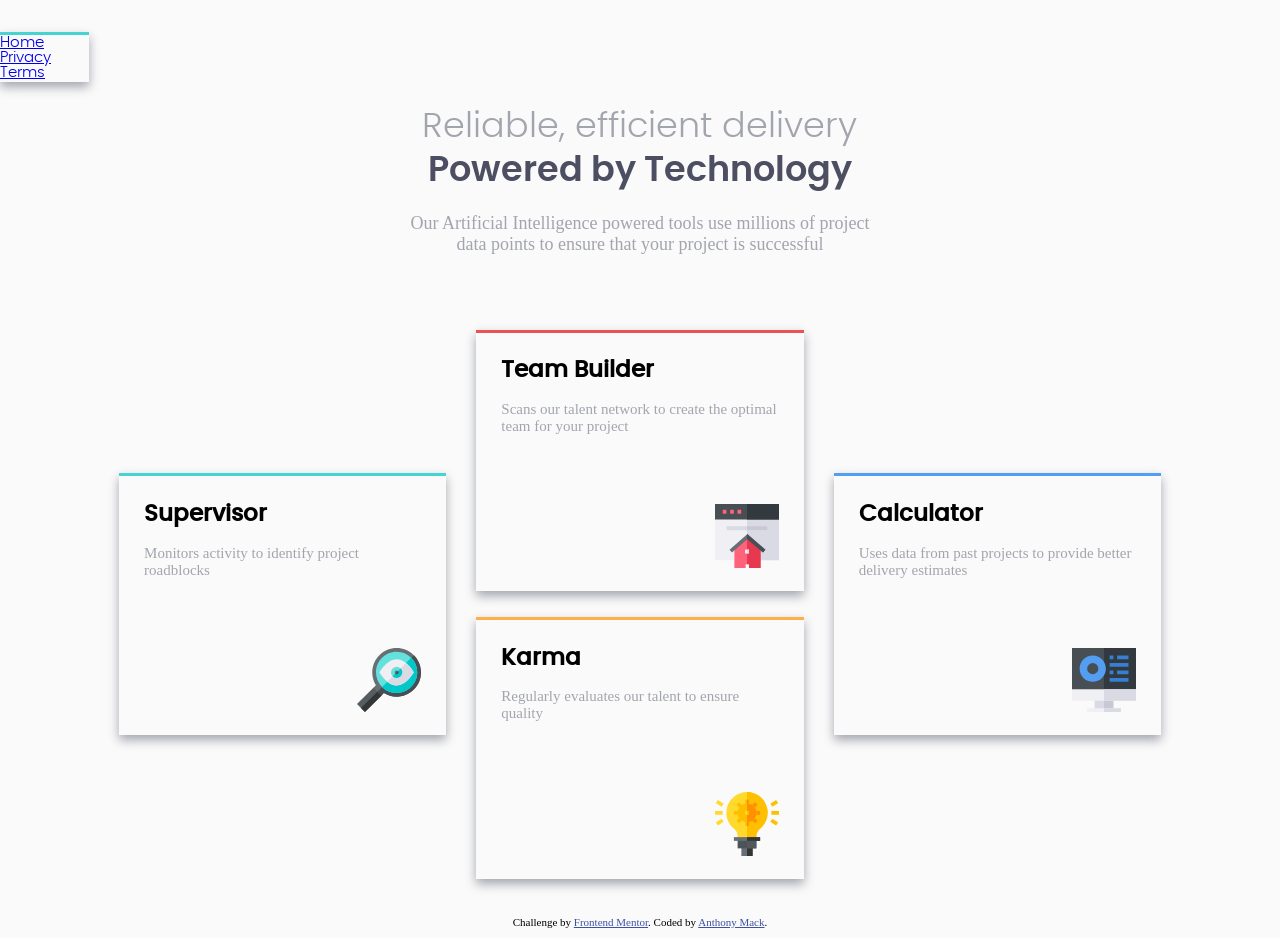
<file: index.html>
<!DOCTYPE html>
<html lang="en">

<head>
	<meta charset="UTF-8">
	<meta name="viewport" content="width=device-width, initial-scale=1.0">
	<!-- displays site properly based on user's device -->

	<link rel="icon" type="image/png" sizes="32x32" href="./images/favicon-32x32.png">

	<title>Frontend Mentor | Four card feature section</title>
	<link rel="stylesheet" href="styles.css" type="text/css">

	<!-- Feel free to remove these styles or customise in your own stylesheet 👍 -->
	<style>
		.attribution {
			font-size: 11px;
			text-align: center;
		}

		.attribution a {
			color: hsl(228, 45%, 44%);
		}
	</style>
</head>

<body>
	<nav>
	  <a href="/four-card-feature/index.html">Home</a>
      <a href="/four-card-feature/privacy.html">Privacy</a>
      <a href="/four-card-feature/terms.html">Terms</a>
    </nav>
	
	<header>
		<h1 class="first-header">Reliable, efficient delivery</h1>
		<h1 class="second-header">Powered by Technology</h1>
		<p class="introduction">
			Our Artificial Intelligence powered tools use millions of project data points
			to ensure that your project is successful
		</p>
	</header>

	<section class="supervisor">
		<h2>Supervisor</h2>
		<p>
			Monitors activity to identify project roadblocks</p>
		<img src="./images/icon-supervisor.svg" alt="Icon of a magnifying glass">
	</section>

	<br>

	<section class="team-builder">
		<h2>Team Builder</h2>
		<p>
			Scans our talent network to create the optimal team for your project</p>
		<img src="./images/icon-team-builder.svg" alt="Icon of a red-colored house">
	</section>

	<br>

	<section class="karma">
		<h2>Karma</h2>
		<p>
			Regularly evaluates our talent to ensure quality</p>
		<img src="./images/icon-karma.svg" alt="Icon of a illuminated light bulb">
	</section>

	<br>

	<section class="calculator">
		<h2>Calculator</h2>
		<p>
			Uses data from past projects to provide better delivery estimates</p>
		<img src="./images/icon-calculator.svg" alt="Icon of a calculator">
	</section>

	<br>

	<footer>
		<p class="attribution">
			Challenge by <a href="https://www.frontendmentor.io?ref=challenge" target="_blank">Frontend Mentor</a>.
			Coded by <a href="https://github.com/TXMack713">Anthony Mack</a>.
		</p>
	</footer>
</body>

</html>
</file>
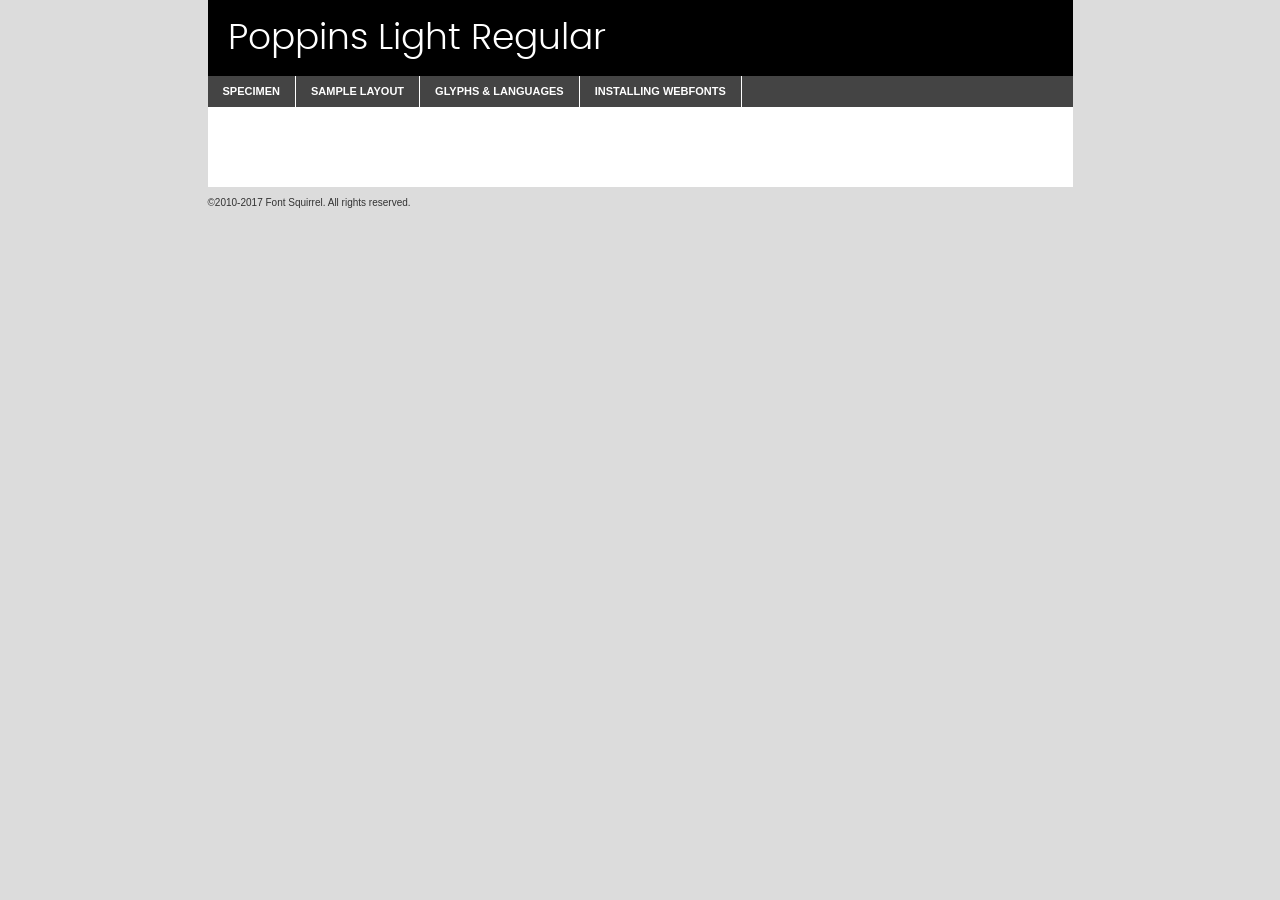
<file: poppins-webfont/poppins-light-demo.html>
<!DOCTYPE html PUBLIC "-//W3C//DTD XHTML 1.0 Transitional//EN"
	"http://www.w3.org/TR/xhtml1/DTD/xhtml1-transitional.dtd">

<html xmlns="http://www.w3.org/1999/xhtml" xml:lang="en" lang="en">
<head>
	<meta http-equiv="Content-Type" content="text/html; charset=utf-8" />
	<script src="http://ajax.googleapis.com/ajax/libs/jquery/1.7.2/jquery.min.js" type="text/javascript" charset="utf-8"></script>
	<script type="text/javascript">
	(function($){$.fn.easyTabs=function(option){var param=jQuery.extend({fadeSpeed:"fast",defaultContent:1,activeClass:'active'},option);$(this).each(function(){var thisId="#"+this.id;if(param.defaultContent==''){param.defaultContent=1;}
	if(typeof param.defaultContent=="number")
	{var defaultTab=$(thisId+" .tabs li:eq("+(param.defaultContent-1)+") a").attr('href').substr(1);}else{var defaultTab=param.defaultContent;}
	$(thisId+" .tabs li a").each(function(){var tabToHide=$(this).attr('href').substr(1);$("#"+tabToHide).addClass('easytabs-tab-content');});hideAll();changeContent(defaultTab);function hideAll(){$(thisId+" .easytabs-tab-content").hide();}
	function changeContent(tabId){hideAll();$(thisId+" .tabs li").removeClass(param.activeClass);$(thisId+" .tabs li a[href=#"+tabId+"]").closest('li').addClass(param.activeClass);if(param.fadeSpeed!="none")
	{$(thisId+" #"+tabId).fadeIn(param.fadeSpeed);}else{$(thisId+" #"+tabId).show();}}
	$(thisId+" .tabs li").click(function(){var tabId=$(this).find('a').attr('href').substr(1);changeContent(tabId);return false;});});}})(jQuery);
	</script>
	<link rel="stylesheet" href="specimen_files/specimen_stylesheet.css" type="text/css" charset="utf-8" />
	<link rel="stylesheet" href="stylesheet.css" type="text/css" charset="utf-8" />

	<style type="text/css">
					body{
				font-family: 'poppinslight';
							}
		</style>

	<title>Poppins Light Regular Specimen</title>
	
	
	<script type="text/javascript" charset="utf-8">
		$(document).ready(function() {
			$('#container').easyTabs({defaultContent:1});
		});
	</script>
</head>

<body>
<div id="container">
	<div id="header">
		Poppins Light Regular	</div>
	<ul class="tabs">
		<li><a href="#specimen">Specimen</a></li>
		<li><a href="#layout">Sample Layout</a></li>
				<li><a href="#glyphs">Glyphs &amp; Languages</a></li>
		<li><a href="#installing">Installing Webfonts</a></li>
		
	</ul>
	
	<div id="main_content">

		
			<div id="specimen">
		
				<div class="section">
					<div class="grid12 firstcol">
						<div class="huge">AaBb</div>
					</div>
				</div>
		
				<div class="section">
					<div class="glyph_range">A&#x200B;B&#x200b;C&#x200b;D&#x200b;E&#x200b;F&#x200b;G&#x200b;H&#x200b;I&#x200b;J&#x200b;K&#x200b;L&#x200b;M&#x200b;N&#x200b;O&#x200b;P&#x200b;Q&#x200b;R&#x200b;S&#x200b;T&#x200b;U&#x200b;V&#x200b;W&#x200b;X&#x200b;Y&#x200b;Z&#x200b;a&#x200b;b&#x200b;c&#x200b;d&#x200b;e&#x200b;f&#x200b;g&#x200b;h&#x200b;i&#x200b;j&#x200b;k&#x200b;l&#x200b;m&#x200b;n&#x200b;o&#x200b;p&#x200b;q&#x200b;r&#x200b;s&#x200b;t&#x200b;u&#x200b;v&#x200b;w&#x200b;x&#x200b;y&#x200b;z&#x200b;1&#x200b;2&#x200b;3&#x200b;4&#x200b;5&#x200b;6&#x200b;7&#x200b;8&#x200b;9&#x200b;0&#x200b;&amp;&#x200b;.&#x200b;,&#x200b;?&#x200b;!&#x200b;&#64;&#x200b;(&#x200b;)&#x200b;#&#x200b;$&#x200b;%&#x200b;*&#x200b;+&#x200b;-&#x200b;=&#x200b;:&#x200b;;</div>
				</div>
				<div class="section">
					<div class="grid12 firstcol">
						<table class="sample_table">
							<tr><td>10</td><td class="size10">abcdefghijklmnopqrstuvwxyzABCDEFGHIJKLMNOPQRSTUVWXYZ0123456789abcdefghijklmnopqrstuvwxyzABCDEFGHIJKLMNOPQRSTUVWXYZ0123456789abcdefghijklmnopqrstuvwxyzABCDEFGHIJKLMNOPQRSTUVWXYZ</td></tr>
							<tr><td>11</td><td class="size11">abcdefghijklmnopqrstuvwxyzABCDEFGHIJKLMNOPQRSTUVWXYZ0123456789abcdefghijklmnopqrstuvwxyzABCDEFGHIJKLMNOPQRSTUVWXYZ0123456789abcdefghijklmnopqrstuvwxyzABCDEFGHIJKLMNOPQRSTUVWXYZ</td></tr>
							<tr><td>12</td><td class="size12">abcdefghijklmnopqrstuvwxyzABCDEFGHIJKLMNOPQRSTUVWXYZ0123456789abcdefghijklmnopqrstuvwxyzABCDEFGHIJKLMNOPQRSTUVWXYZ0123456789abcdefghijklmnopqrstuvwxyzABCDEFGHIJKLMNOPQRSTUVWXYZ</td></tr>
							<tr><td>13</td><td class="size13">abcdefghijklmnopqrstuvwxyzABCDEFGHIJKLMNOPQRSTUVWXYZ0123456789abcdefghijklmnopqrstuvwxyzABCDEFGHIJKLMNOPQRSTUVWXYZ0123456789abcdefghijklmnopqrstuvwxyzABCDEFGHIJKLMNOPQRSTUVWXYZ</td></tr>
							<tr><td>14</td><td class="size14">abcdefghijklmnopqrstuvwxyzABCDEFGHIJKLMNOPQRSTUVWXYZ0123456789abcdefghijklmnopqrstuvwxyzABCDEFGHIJKLMNOPQRSTUVWXYZ0123456789abcdefghijklmnopqrstuvwxyzABCDEFGHIJKLMNOPQRSTUVWXYZ</td></tr>
							<tr><td>16</td><td class="size16">abcdefghijklmnopqrstuvwxyzABCDEFGHIJKLMNOPQRSTUVWXYZ0123456789abcdefghijklmnopqrstuvwxyzABCDEFGHIJKLMNOPQRSTUVWXYZ</td></tr>
							<tr><td>18</td><td class="size18">abcdefghijklmnopqrstuvwxyzABCDEFGHIJKLMNOPQRSTUVWXYZ0123456789abcdefghijklmnopqrstuvwxyzABCDEFGHIJKLMNOPQRSTUVWXYZ</td></tr>
							<tr><td>20</td><td class="size20">abcdefghijklmnopqrstuvwxyzABCDEFGHIJKLMNOPQRSTUVWXYZ0123456789abcdefghijklmnopqrstuvwxyzABCDEFGHIJKLMNOPQRSTUVWXYZ</td></tr>
							<tr><td>24</td><td class="size24">abcdefghijklmnopqrstuvwxyzABCDEFGHIJKLMNOPQRSTUVWXYZ0123456789abcdefghijklmnopqrstuvwxyzABCDEFGHIJKLMNOPQRSTUVWXYZ</td></tr>
							<tr><td>30</td><td class="size30">abcdefghijklmnopqrstuvwxyzABCDEFGHIJKLMNOPQRSTUVWXYZ0123456789abcdefghijklmnopqrstuvwxyzABCDEFGHIJKLMNOPQRSTUVWXYZ</td></tr>
							<tr><td>36</td><td class="size36">abcdefghijklmnopqrstuvwxyzABCDEFGHIJKLMNOPQRSTUVWXYZ0123456789abcdefghijklmnopqrstuvwxyzABCDEFGHIJKLMNOPQRSTUVWXYZ</td></tr>
							<tr><td>48</td><td class="size48">abcdefghijklmnopqrstuvwxyzABCDEFGHIJKLMNOPQRSTUVWXYZ0123456789abcdefghijklmnopqrstuvwxyzABCDEFGHIJKLMNOPQRSTUVWXYZ</td></tr>
							<tr><td>60</td><td class="size60">abcdefghijklmnopqrstuvwxyzABCDEFGHIJKLMNOPQRSTUVWXYZ0123456789abcdefghijklmnopqrstuvwxyzABCDEFGHIJKLMNOPQRSTUVWXYZ</td></tr>
							<tr><td>72</td><td class="size72">abcdefghijklmnopqrstuvwxyzABCDEFGHIJKLMNOPQRSTUVWXYZ0123456789abcdefghijklmnopqrstuvwxyzABCDEFGHIJKLMNOPQRSTUVWXYZ</td></tr>
							<tr><td>90</td><td class="size90">abcdefghijklmnopqrstuvwxyzABCDEFGHIJKLMNOPQRSTUVWXYZ0123456789abcdefghijklmnopqrstuvwxyzABCDEFGHIJKLMNOPQRSTUVWXYZ</td></tr>
						</table>
				
					</div>
			
				</div>
		
		
		
								<div class="section" id="bodycomparison">


										<div id="xheight">
				<div class="fontbody">&#x25FC;&#x25FC;&#x25FC;&#x25FC;&#x25FC;&#x25FC;&#x25FC;&#x25FC;&#x25FC;&#x25FC;&#x25FC;&#x25FC;&#x25FC;&#x25FC;&#x25FC;&#x25FC;&#x25FC;&#x25FC;&#x25FC;&#x25FC;&#x25FC;&#x25FC;&#x25FC;&#x25FC;&#x25FC;&#x25FC;&#x25FC;&#x25FC;&#x25FC;&#x25FC;&#x25FC;&#x25FC;&#x25FC;&#x25FC;&#x25FC;&#x25FC;&#x25FC;&#x25FC;&#x25FC;&#x25FC;&#x25FC;&#x25FC;&#x25FC;&#x25FC;&#x25FC;&#x25FC;&#x25FC;&#x25FC;&#x25FC;&#x25FC;&#x25FC;&#x25FC;&#x25FC;&#x25FC;&#x25FC;&#x25FC;&#x25FC;&#x25FC;&#x25FC;&#x25FC;&#x25FC;&#x25FC;&#x25FC;&#x25FC;&#x25FC;&#x25FC;&#x25FC;&#x25FC;&#x25FC;&#x25FC;&#x25FC;&#x25FC;&#x25FC;&#x25FC;&#x25FC;&#x25FC;&#x25FC;&#x25FC;&#x25FC;&#x25FC;&#x25FC;&#x25FC;&#x25FC;&#x25FC;&#x25FC;&#x25FC;&#x25FC;&#x25FC;&#x25FC;&#x25FC;&#x25FC;&#x25FC;&#x25FC;&#x25FC;&#x25FC;&#x25FC;&#x25FC;&#x25FC;&#x25FC;body</div><div class="arialbody">body</div><div class="verdanabody">body</div><div class="georgiabody">body</div></div>
										<div class="fontbody" style="z-index:1">
											body<span>Poppins Light Regular</span>
										</div>
										<div class="arialbody" style="z-index:1">
											body<span>Arial</span>
										</div>
										<div class="verdanabody" style="z-index:1">
											body<span>Verdana</span>
										</div>
										<div class="georgiabody" style="z-index:1">
											body<span>Georgia</span>
										</div>



								</div>
		
		
				<div class="section psample psample_row1" id="">
					
					<div class="grid2 firstcol">
						<p class="size10"><span>10.</span>Aenean lacinia bibendum nulla sed consectetur. Fusce dapibus, tellus ac cursus commodo, tortor mauris condimentum nibh, ut fermentum massa justo sit amet risus. Nullam id dolor id nibh ultricies vehicula ut id elit. Cum sociis natoque penatibus et magnis dis parturient montes, nascetur ridiculus mus. Nulla vitae elit libero, a pharetra augue.</p>
			
					</div>
					<div class="grid3">
						<p class="size11"><span>11.</span>Aenean lacinia bibendum nulla sed consectetur. Fusce dapibus, tellus ac cursus commodo, tortor mauris condimentum nibh, ut fermentum massa justo sit amet risus. Nullam id dolor id nibh ultricies vehicula ut id elit. Cum sociis natoque penatibus et magnis dis parturient montes, nascetur ridiculus mus. Nulla vitae elit libero, a pharetra augue.</p>
			
					</div>
					<div class="grid3">
						<p class="size12"><span>12.</span>Aenean lacinia bibendum nulla sed consectetur. Fusce dapibus, tellus ac cursus commodo, tortor mauris condimentum nibh, ut fermentum massa justo sit amet risus. Nullam id dolor id nibh ultricies vehicula ut id elit. Cum sociis natoque penatibus et magnis dis parturient montes, nascetur ridiculus mus. Nulla vitae elit libero, a pharetra augue.</p>
			
					</div>
					<div class="grid4">
						<p class="size13"><span>13.</span>Aenean lacinia bibendum nulla sed consectetur. Fusce dapibus, tellus ac cursus commodo, tortor mauris condimentum nibh, ut fermentum massa justo sit amet risus. Nullam id dolor id nibh ultricies vehicula ut id elit. Cum sociis natoque penatibus et magnis dis parturient montes, nascetur ridiculus mus. Nulla vitae elit libero, a pharetra augue.</p>
			
					</div>
					<div class="white_blend"></div>
					
				</div>
				<div class="section psample psample_row2" id="">
					<div class="grid3 firstcol">
						<p class="size14"><span>14.</span>Aenean lacinia bibendum nulla sed consectetur. Fusce dapibus, tellus ac cursus commodo, tortor mauris condimentum nibh, ut fermentum massa justo sit amet risus. Nullam id dolor id nibh ultricies vehicula ut id elit. Cum sociis natoque penatibus et magnis dis parturient montes, nascetur ridiculus mus. Nulla vitae elit libero, a pharetra augue.</p>
			
					</div>
					<div class="grid4">
						<p class="size16"><span>16.</span>Aenean lacinia bibendum nulla sed consectetur. Fusce dapibus, tellus ac cursus commodo, tortor mauris condimentum nibh, ut fermentum massa justo sit amet risus. Nullam id dolor id nibh ultricies vehicula ut id elit. Cum sociis natoque penatibus et magnis dis parturient montes, nascetur ridiculus mus. Nulla vitae elit libero, a pharetra augue.</p>
			
					</div>
					<div class="grid5">
						<p class="size18"><span>18.</span>Aenean lacinia bibendum nulla sed consectetur. Fusce dapibus, tellus ac cursus commodo, tortor mauris condimentum nibh, ut fermentum massa justo sit amet risus. Nullam id dolor id nibh ultricies vehicula ut id elit. Cum sociis natoque penatibus et magnis dis parturient montes, nascetur ridiculus mus. Nulla vitae elit libero, a pharetra augue.</p>
			
					</div>

					<div class="white_blend"></div>

				</div>
				
				<div class="section psample psample_row3" id="">
					<div class="grid5 firstcol">
						<p class="size20"><span>20.</span>Aenean lacinia bibendum nulla sed consectetur. Fusce dapibus, tellus ac cursus commodo, tortor mauris condimentum nibh, ut fermentum massa justo sit amet risus. Nullam id dolor id nibh ultricies vehicula ut id elit. Cum sociis natoque penatibus et magnis dis parturient montes, nascetur ridiculus mus. Nulla vitae elit libero, a pharetra augue.</p>
					</div>
					<div class="grid7">
						<p class="size24"><span>24.</span>Aenean lacinia bibendum nulla sed consectetur. Fusce dapibus, tellus ac cursus commodo, tortor mauris condimentum nibh, ut fermentum massa justo sit amet risus. Nullam id dolor id nibh ultricies vehicula ut id elit. Cum sociis natoque penatibus et magnis dis parturient montes, nascetur ridiculus mus. Nulla vitae elit libero, a pharetra augue.</p>
					</div>
					
					<div class="white_blend"></div>
					
				</div>
				
				<div class="section psample psample_row4" id="">
					<div class="grid12 firstcol">
						<p class="size30"><span>30.</span>Aenean lacinia bibendum nulla sed consectetur. Fusce dapibus, tellus ac cursus commodo, tortor mauris condimentum nibh, ut fermentum massa justo sit amet risus. Nullam id dolor id nibh ultricies vehicula ut id elit. Cum sociis natoque penatibus et magnis dis parturient montes, nascetur ridiculus mus. Nulla vitae elit libero, a pharetra augue.</p>
					</div>
					<div class="white_blend"></div>
					
				</div>
				
				
				
				<div class="section psample psample_row1 fullreverse">
					<div class="grid2 firstcol">
						<p class="size10"><span>10.</span>Aenean lacinia bibendum nulla sed consectetur. Fusce dapibus, tellus ac cursus commodo, tortor mauris condimentum nibh, ut fermentum massa justo sit amet risus. Nullam id dolor id nibh ultricies vehicula ut id elit. Cum sociis natoque penatibus et magnis dis parturient montes, nascetur ridiculus mus. Nulla vitae elit libero, a pharetra augue.</p>
			
					</div>
					<div class="grid3">
						<p class="size11"><span>11.</span>Aenean lacinia bibendum nulla sed consectetur. Fusce dapibus, tellus ac cursus commodo, tortor mauris condimentum nibh, ut fermentum massa justo sit amet risus. Nullam id dolor id nibh ultricies vehicula ut id elit. Cum sociis natoque penatibus et magnis dis parturient montes, nascetur ridiculus mus. Nulla vitae elit libero, a pharetra augue.</p>
			
					</div>
					<div class="grid3">
						<p class="size12"><span>12.</span>Aenean lacinia bibendum nulla sed consectetur. Fusce dapibus, tellus ac cursus commodo, tortor mauris condimentum nibh, ut fermentum massa justo sit amet risus. Nullam id dolor id nibh ultricies vehicula ut id elit. Cum sociis natoque penatibus et magnis dis parturient montes, nascetur ridiculus mus. Nulla vitae elit libero, a pharetra augue.</p>
			
					</div>
					<div class="grid4">
						<p class="size13"><span>13.</span>Aenean lacinia bibendum nulla sed consectetur. Fusce dapibus, tellus ac cursus commodo, tortor mauris condimentum nibh, ut fermentum massa justo sit amet risus. Nullam id dolor id nibh ultricies vehicula ut id elit. Cum sociis natoque penatibus et magnis dis parturient montes, nascetur ridiculus mus. Nulla vitae elit libero, a pharetra augue.</p>
			
					</div>
					<div class="black_blend"></div>
					
				</div>
				
				<div class="section psample psample_row2 fullreverse">
					<div class="grid3 firstcol">
						<p class="size14"><span>14.</span>Aenean lacinia bibendum nulla sed consectetur. Fusce dapibus, tellus ac cursus commodo, tortor mauris condimentum nibh, ut fermentum massa justo sit amet risus. Nullam id dolor id nibh ultricies vehicula ut id elit. Cum sociis natoque penatibus et magnis dis parturient montes, nascetur ridiculus mus. Nulla vitae elit libero, a pharetra augue.</p>
			
					</div>
					<div class="grid4">
						<p class="size16"><span>16.</span>Aenean lacinia bibendum nulla sed consectetur. Fusce dapibus, tellus ac cursus commodo, tortor mauris condimentum nibh, ut fermentum massa justo sit amet risus. Nullam id dolor id nibh ultricies vehicula ut id elit. Cum sociis natoque penatibus et magnis dis parturient montes, nascetur ridiculus mus. Nulla vitae elit libero, a pharetra augue.</p>
			
					</div>
					<div class="grid5">
						<p class="size18"><span>18.</span>Aenean lacinia bibendum nulla sed consectetur. Fusce dapibus, tellus ac cursus commodo, tortor mauris condimentum nibh, ut fermentum massa justo sit amet risus. Nullam id dolor id nibh ultricies vehicula ut id elit. Cum sociis natoque penatibus et magnis dis parturient montes, nascetur ridiculus mus. Nulla vitae elit libero, a pharetra augue.</p>
			
					</div>
					<div class="black_blend"></div>

				</div>
				
				<div class="section psample fullreverse psample_row3" id="">
					<div class="grid5 firstcol">
						<p class="size20"><span>20.</span>Aenean lacinia bibendum nulla sed consectetur. Fusce dapibus, tellus ac cursus commodo, tortor mauris condimentum nibh, ut fermentum massa justo sit amet risus. Nullam id dolor id nibh ultricies vehicula ut id elit. Cum sociis natoque penatibus et magnis dis parturient montes, nascetur ridiculus mus. Nulla vitae elit libero, a pharetra augue.</p>
					</div>
					<div class="grid7">
						<p class="size24"><span>24.</span>Aenean lacinia bibendum nulla sed consectetur. Fusce dapibus, tellus ac cursus commodo, tortor mauris condimentum nibh, ut fermentum massa justo sit amet risus. Nullam id dolor id nibh ultricies vehicula ut id elit. Cum sociis natoque penatibus et magnis dis parturient montes, nascetur ridiculus mus. Nulla vitae elit libero, a pharetra augue.</p>
					</div>
					
					<div class="black_blend"></div>
					
				</div>
				
				<div class="section psample fullreverse psample_row4" id="" style="border-bottom: 20px #000 solid;">
					<div class="grid12 firstcol">
						<p class="size30"><span>30.</span>Aenean lacinia bibendum nulla sed consectetur. Fusce dapibus, tellus ac cursus commodo, tortor mauris condimentum nibh, ut fermentum massa justo sit amet risus. Nullam id dolor id nibh ultricies vehicula ut id elit. Cum sociis natoque penatibus et magnis dis parturient montes, nascetur ridiculus mus. Nulla vitae elit libero, a pharetra augue.</p>
					</div>
					<div class="black_blend"></div>
					
				</div>
				
				
				
				
			</div>
			
			<div id="layout">
				
				<div class="section">
					
					<div class="grid12 firstcol">
						<h1>Lorem Ipsum Dolor</h1>
						<h2>Etiam porta sem malesuada magna mollis euismod</h2>
						
						<p class="byline">By <a href="#link">Aenean Lacinia</a></p>
					</div>
				</div>
				<div class="section">
					<div class="grid8 firstcol">
						<p class="large">Donec sed odio dui. Morbi leo risus, porta ac consectetur ac, vestibulum at eros. Fusce dapibus, tellus ac cursus commodo, tortor mauris condimentum nibh, ut fermentum massa justo sit amet risus. </p>

						
						<h3>Pellentesque ornare sem</h3>

						<p>Maecenas sed diam eget risus varius blandit sit amet non magna. Maecenas faucibus mollis interdum. Donec ullamcorper nulla non metus auctor fringilla. Nullam id dolor id nibh ultricies vehicula ut id elit. Nullam id dolor id nibh ultricies vehicula ut id elit. </p>

						<p>Aenean eu leo quam. Pellentesque ornare sem lacinia quam venenatis vestibulum. Lorem ipsum dolor sit amet, consectetur adipiscing elit. Cum sociis natoque penatibus et magnis dis parturient montes, nascetur ridiculus mus. </p>

						<p>Nulla vitae elit libero, a pharetra augue. Praesent commodo cursus magna, vel scelerisque nisl consectetur et. Aenean lacinia bibendum nulla sed consectetur. </p>

						<p>Nullam quis risus eget urna mollis ornare vel eu leo. Nullam quis risus eget urna mollis ornare vel eu leo. Maecenas sed diam eget risus varius blandit sit amet non magna. Donec ullamcorper nulla non metus auctor fringilla. </p>

						<h3>Cras mattis consectetur</h3>

						<p>Aenean eu leo quam. Pellentesque ornare sem lacinia quam venenatis vestibulum. Aenean lacinia bibendum nulla sed consectetur. Integer posuere erat a ante venenatis dapibus posuere velit aliquet. Cras mattis consectetur purus sit amet fermentum. </p>

						<p>Nullam id dolor id nibh ultricies vehicula ut id elit. Nullam quis risus eget urna mollis ornare vel eu leo. Cras mattis consectetur purus sit amet fermentum.</p>
					</div>
					
					<div class="grid4 sidebar">
						
						<div class="box reverse">
							<p class="last">Nullam quis risus eget urna mollis ornare vel eu leo. Donec ullamcorper nulla non metus auctor fringilla. Cras mattis consectetur purus sit amet fermentum. Sed posuere consectetur est at lobortis. Lorem ipsum dolor sit amet, consectetur adipiscing elit. </p>
						</div>
						
						<p class="caption">Maecenas sed diam eget risus varius.</p>

						<p>Vestibulum id ligula porta felis euismod semper. Integer posuere erat a ante venenatis dapibus posuere velit aliquet. Vestibulum id ligula porta felis euismod semper. Sed posuere consectetur est at lobortis. Maecenas sed diam eget risus varius blandit sit amet non magna. Fusce dapibus, tellus ac cursus commodo, tortor mauris condimentum nibh, ut fermentum massa justo sit amet risus. </p>

					

						<p>Duis mollis, est non commodo luctus, nisi erat porttitor ligula, eget lacinia odio sem nec elit. Aenean lacinia bibendum nulla sed consectetur. Vivamus sagittis lacus vel augue laoreet rutrum faucibus dolor auctor. Aenean lacinia bibendum nulla sed consectetur. Nullam quis risus eget urna mollis ornare vel eu leo. </p>

						<p>Praesent commodo cursus magna, vel scelerisque nisl consectetur et. Donec ullamcorper nulla non metus auctor fringilla. Maecenas faucibus mollis interdum. Fusce dapibus, tellus ac cursus commodo, tortor mauris condimentum nibh, ut fermentum massa justo sit amet risus. </p>

					</div>
				</div>
				
			</div>


			



		<div id="glyphs">
			<div class="section">
				<div class="grid12 firstcol">
			
				<h1>Language Support</h1>
				<p>The subset of Poppins Light Regular in this kit supports the following languages:<br />
			
					Albanian, Basque, Breton, Chamorro, Danish, Dutch, English, Faroese, Finnish, French, Frisian, Galician, German, Icelandic, Italian, Malagasy, Norwegian, Portuguese, Spanish, Alsatian, Aragonese, Arapaho, Arrernte, Asturian, Aymara, Bislama, Cebuano, Corsican, Fijian, French_creole, Genoese, Gilbertese, Greenlandic, Haitian_creole, Hiligaynon, Hmong, Hopi, Ibanag, Iloko_ilokano, Indonesian, Interglossa_glosa, Interlingua, Irish_gaelic, Jerriais, Lojban, Lombard, Luxembourgeois, Manx, Mohawk, Norfolk_pitcairnese, Occitan, Oromo, Pangasinan, Papiamento, Piedmontese, Potawatomi, Rhaeto-romance, Romansh, Rotokas, Sami_lule, Samoan, Sardinian, Scots_gaelic, Seychelles_creole, Shona, Sicilian, Somali, Southern_ndebele, Swahili, Swati_swazi, Tagalog_filipino_pilipino, Tetum, Tok_pisin, Uyghur_latinized, Volapuk, Walloon, Warlpiri, Xhosa, Yapese, Zulu, Latinbasic, Ubasic, Demo				</p>
				<h1>Glyph Chart</h1>
				<p>The subset of Poppins Light Regular in this kit includes all the glyphs listed below. Unicode entities are included above each glyph to help you insert individual characters into your layout.</p>
				<div id="glyph_chart">
			
																														 <div><p>&amp;#13;</p>&#13;</div>
																				 <div><p>&amp;#32;</p>&#32;</div>
																				 <div><p>&amp;#33;</p>&#33;</div>
																				 <div><p>&amp;#34;</p>&#34;</div>
																				 <div><p>&amp;#35;</p>&#35;</div>
																				 <div><p>&amp;#36;</p>&#36;</div>
																				 <div><p>&amp;#37;</p>&#37;</div>
																				 <div><p>&amp;#38;</p>&#38;</div>
																				 <div><p>&amp;#39;</p>&#39;</div>
																				 <div><p>&amp;#40;</p>&#40;</div>
																				 <div><p>&amp;#41;</p>&#41;</div>
																				 <div><p>&amp;#42;</p>&#42;</div>
																				 <div><p>&amp;#43;</p>&#43;</div>
																				 <div><p>&amp;#44;</p>&#44;</div>
																				 <div><p>&amp;#45;</p>&#45;</div>
																				 <div><p>&amp;#46;</p>&#46;</div>
																				 <div><p>&amp;#47;</p>&#47;</div>
																				 <div><p>&amp;#48;</p>&#48;</div>
																				 <div><p>&amp;#49;</p>&#49;</div>
																				 <div><p>&amp;#50;</p>&#50;</div>
																				 <div><p>&amp;#51;</p>&#51;</div>
																				 <div><p>&amp;#52;</p>&#52;</div>
																				 <div><p>&amp;#53;</p>&#53;</div>
																				 <div><p>&amp;#54;</p>&#54;</div>
																				 <div><p>&amp;#55;</p>&#55;</div>
																				 <div><p>&amp;#56;</p>&#56;</div>
																				 <div><p>&amp;#57;</p>&#57;</div>
																				 <div><p>&amp;#58;</p>&#58;</div>
																				 <div><p>&amp;#59;</p>&#59;</div>
																				 <div><p>&amp;#60;</p>&#60;</div>
																				 <div><p>&amp;#61;</p>&#61;</div>
																				 <div><p>&amp;#62;</p>&#62;</div>
																				 <div><p>&amp;#63;</p>&#63;</div>
																				 <div><p>&amp;#64;</p>&#64;</div>
																				 <div><p>&amp;#65;</p>&#65;</div>
																				 <div><p>&amp;#66;</p>&#66;</div>
																				 <div><p>&amp;#67;</p>&#67;</div>
																				 <div><p>&amp;#68;</p>&#68;</div>
																				 <div><p>&amp;#69;</p>&#69;</div>
																				 <div><p>&amp;#70;</p>&#70;</div>
																				 <div><p>&amp;#71;</p>&#71;</div>
																				 <div><p>&amp;#72;</p>&#72;</div>
																				 <div><p>&amp;#73;</p>&#73;</div>
																				 <div><p>&amp;#74;</p>&#74;</div>
																				 <div><p>&amp;#75;</p>&#75;</div>
																				 <div><p>&amp;#76;</p>&#76;</div>
																				 <div><p>&amp;#77;</p>&#77;</div>
																				 <div><p>&amp;#78;</p>&#78;</div>
																				 <div><p>&amp;#79;</p>&#79;</div>
																				 <div><p>&amp;#80;</p>&#80;</div>
																				 <div><p>&amp;#81;</p>&#81;</div>
																				 <div><p>&amp;#82;</p>&#82;</div>
																				 <div><p>&amp;#83;</p>&#83;</div>
																				 <div><p>&amp;#84;</p>&#84;</div>
																				 <div><p>&amp;#85;</p>&#85;</div>
																				 <div><p>&amp;#86;</p>&#86;</div>
																				 <div><p>&amp;#87;</p>&#87;</div>
																				 <div><p>&amp;#88;</p>&#88;</div>
																				 <div><p>&amp;#89;</p>&#89;</div>
																				 <div><p>&amp;#90;</p>&#90;</div>
																				 <div><p>&amp;#91;</p>&#91;</div>
																				 <div><p>&amp;#92;</p>&#92;</div>
																				 <div><p>&amp;#93;</p>&#93;</div>
																				 <div><p>&amp;#94;</p>&#94;</div>
																				 <div><p>&amp;#95;</p>&#95;</div>
																				 <div><p>&amp;#96;</p>&#96;</div>
																				 <div><p>&amp;#97;</p>&#97;</div>
																				 <div><p>&amp;#98;</p>&#98;</div>
																				 <div><p>&amp;#99;</p>&#99;</div>
																				 <div><p>&amp;#100;</p>&#100;</div>
																				 <div><p>&amp;#101;</p>&#101;</div>
																				 <div><p>&amp;#102;</p>&#102;</div>
																				 <div><p>&amp;#103;</p>&#103;</div>
																				 <div><p>&amp;#104;</p>&#104;</div>
																				 <div><p>&amp;#105;</p>&#105;</div>
																				 <div><p>&amp;#106;</p>&#106;</div>
																				 <div><p>&amp;#107;</p>&#107;</div>
																				 <div><p>&amp;#108;</p>&#108;</div>
																				 <div><p>&amp;#109;</p>&#109;</div>
																				 <div><p>&amp;#110;</p>&#110;</div>
																				 <div><p>&amp;#111;</p>&#111;</div>
																				 <div><p>&amp;#112;</p>&#112;</div>
																				 <div><p>&amp;#113;</p>&#113;</div>
																				 <div><p>&amp;#114;</p>&#114;</div>
																				 <div><p>&amp;#115;</p>&#115;</div>
																				 <div><p>&amp;#116;</p>&#116;</div>
																				 <div><p>&amp;#117;</p>&#117;</div>
																				 <div><p>&amp;#118;</p>&#118;</div>
																				 <div><p>&amp;#119;</p>&#119;</div>
																				 <div><p>&amp;#120;</p>&#120;</div>
																				 <div><p>&amp;#121;</p>&#121;</div>
																				 <div><p>&amp;#122;</p>&#122;</div>
																				 <div><p>&amp;#123;</p>&#123;</div>
																				 <div><p>&amp;#124;</p>&#124;</div>
																				 <div><p>&amp;#125;</p>&#125;</div>
																				 <div><p>&amp;#126;</p>&#126;</div>
																				 <div><p>&amp;#160;</p>&#160;</div>
																				 <div><p>&amp;#161;</p>&#161;</div>
																				 <div><p>&amp;#162;</p>&#162;</div>
																				 <div><p>&amp;#163;</p>&#163;</div>
																				 <div><p>&amp;#164;</p>&#164;</div>
																				 <div><p>&amp;#165;</p>&#165;</div>
																				 <div><p>&amp;#166;</p>&#166;</div>
																				 <div><p>&amp;#167;</p>&#167;</div>
																				 <div><p>&amp;#168;</p>&#168;</div>
																				 <div><p>&amp;#169;</p>&#169;</div>
																				 <div><p>&amp;#170;</p>&#170;</div>
																				 <div><p>&amp;#171;</p>&#171;</div>
																				 <div><p>&amp;#172;</p>&#172;</div>
																				 <div><p>&amp;#173;</p>&#173;</div>
																				 <div><p>&amp;#174;</p>&#174;</div>
																				 <div><p>&amp;#175;</p>&#175;</div>
																				 <div><p>&amp;#176;</p>&#176;</div>
																				 <div><p>&amp;#177;</p>&#177;</div>
																				 <div><p>&amp;#178;</p>&#178;</div>
																				 <div><p>&amp;#179;</p>&#179;</div>
																				 <div><p>&amp;#180;</p>&#180;</div>
																				 <div><p>&amp;#181;</p>&#181;</div>
																				 <div><p>&amp;#182;</p>&#182;</div>
																				 <div><p>&amp;#183;</p>&#183;</div>
																				 <div><p>&amp;#184;</p>&#184;</div>
																				 <div><p>&amp;#185;</p>&#185;</div>
																				 <div><p>&amp;#186;</p>&#186;</div>
																				 <div><p>&amp;#187;</p>&#187;</div>
																				 <div><p>&amp;#188;</p>&#188;</div>
																				 <div><p>&amp;#189;</p>&#189;</div>
																				 <div><p>&amp;#190;</p>&#190;</div>
																				 <div><p>&amp;#191;</p>&#191;</div>
																				 <div><p>&amp;#192;</p>&#192;</div>
																				 <div><p>&amp;#193;</p>&#193;</div>
																				 <div><p>&amp;#194;</p>&#194;</div>
																				 <div><p>&amp;#195;</p>&#195;</div>
																				 <div><p>&amp;#196;</p>&#196;</div>
																				 <div><p>&amp;#197;</p>&#197;</div>
																				 <div><p>&amp;#198;</p>&#198;</div>
																				 <div><p>&amp;#199;</p>&#199;</div>
																				 <div><p>&amp;#200;</p>&#200;</div>
																				 <div><p>&amp;#201;</p>&#201;</div>
																				 <div><p>&amp;#202;</p>&#202;</div>
																				 <div><p>&amp;#203;</p>&#203;</div>
																				 <div><p>&amp;#204;</p>&#204;</div>
																				 <div><p>&amp;#205;</p>&#205;</div>
																				 <div><p>&amp;#206;</p>&#206;</div>
																				 <div><p>&amp;#207;</p>&#207;</div>
																				 <div><p>&amp;#208;</p>&#208;</div>
																				 <div><p>&amp;#209;</p>&#209;</div>
																				 <div><p>&amp;#210;</p>&#210;</div>
																				 <div><p>&amp;#211;</p>&#211;</div>
																				 <div><p>&amp;#212;</p>&#212;</div>
																				 <div><p>&amp;#213;</p>&#213;</div>
																				 <div><p>&amp;#214;</p>&#214;</div>
																				 <div><p>&amp;#215;</p>&#215;</div>
																				 <div><p>&amp;#216;</p>&#216;</div>
																				 <div><p>&amp;#217;</p>&#217;</div>
																				 <div><p>&amp;#218;</p>&#218;</div>
																				 <div><p>&amp;#219;</p>&#219;</div>
																				 <div><p>&amp;#220;</p>&#220;</div>
																				 <div><p>&amp;#221;</p>&#221;</div>
																				 <div><p>&amp;#222;</p>&#222;</div>
																				 <div><p>&amp;#223;</p>&#223;</div>
																				 <div><p>&amp;#224;</p>&#224;</div>
																				 <div><p>&amp;#225;</p>&#225;</div>
																				 <div><p>&amp;#226;</p>&#226;</div>
																				 <div><p>&amp;#227;</p>&#227;</div>
																				 <div><p>&amp;#228;</p>&#228;</div>
																				 <div><p>&amp;#229;</p>&#229;</div>
																				 <div><p>&amp;#230;</p>&#230;</div>
																				 <div><p>&amp;#231;</p>&#231;</div>
																				 <div><p>&amp;#232;</p>&#232;</div>
																				 <div><p>&amp;#233;</p>&#233;</div>
																				 <div><p>&amp;#234;</p>&#234;</div>
																				 <div><p>&amp;#235;</p>&#235;</div>
																				 <div><p>&amp;#236;</p>&#236;</div>
																				 <div><p>&amp;#237;</p>&#237;</div>
																				 <div><p>&amp;#238;</p>&#238;</div>
																				 <div><p>&amp;#239;</p>&#239;</div>
																				 <div><p>&amp;#240;</p>&#240;</div>
																				 <div><p>&amp;#241;</p>&#241;</div>
																				 <div><p>&amp;#242;</p>&#242;</div>
																				 <div><p>&amp;#243;</p>&#243;</div>
																				 <div><p>&amp;#244;</p>&#244;</div>
																				 <div><p>&amp;#245;</p>&#245;</div>
																				 <div><p>&amp;#246;</p>&#246;</div>
																				 <div><p>&amp;#247;</p>&#247;</div>
																				 <div><p>&amp;#248;</p>&#248;</div>
																				 <div><p>&amp;#249;</p>&#249;</div>
																				 <div><p>&amp;#250;</p>&#250;</div>
																				 <div><p>&amp;#251;</p>&#251;</div>
																				 <div><p>&amp;#252;</p>&#252;</div>
																				 <div><p>&amp;#253;</p>&#253;</div>
																				 <div><p>&amp;#254;</p>&#254;</div>
																				 <div><p>&amp;#255;</p>&#255;</div>
																				 <div><p>&amp;#338;</p>&#338;</div>
																				 <div><p>&amp;#339;</p>&#339;</div>
																				 <div><p>&amp;#376;</p>&#376;</div>
																				 <div><p>&amp;#710;</p>&#710;</div>
																				 <div><p>&amp;#732;</p>&#732;</div>
																				 <div><p>&amp;#8192;</p>&#8192;</div>
																				 <div><p>&amp;#8193;</p>&#8193;</div>
																				 <div><p>&amp;#8194;</p>&#8194;</div>
																				 <div><p>&amp;#8195;</p>&#8195;</div>
																				 <div><p>&amp;#8196;</p>&#8196;</div>
																				 <div><p>&amp;#8197;</p>&#8197;</div>
																				 <div><p>&amp;#8198;</p>&#8198;</div>
																				 <div><p>&amp;#8199;</p>&#8199;</div>
																				 <div><p>&amp;#8200;</p>&#8200;</div>
																				 <div><p>&amp;#8201;</p>&#8201;</div>
																				 <div><p>&amp;#8202;</p>&#8202;</div>
																				 <div><p>&amp;#8208;</p>&#8208;</div>
																				 <div><p>&amp;#8209;</p>&#8209;</div>
																				 <div><p>&amp;#8210;</p>&#8210;</div>
																				 <div><p>&amp;#8211;</p>&#8211;</div>
																				 <div><p>&amp;#8212;</p>&#8212;</div>
																				 <div><p>&amp;#8216;</p>&#8216;</div>
																				 <div><p>&amp;#8217;</p>&#8217;</div>
																				 <div><p>&amp;#8218;</p>&#8218;</div>
																				 <div><p>&amp;#8220;</p>&#8220;</div>
																				 <div><p>&amp;#8221;</p>&#8221;</div>
																				 <div><p>&amp;#8222;</p>&#8222;</div>
																				 <div><p>&amp;#8226;</p>&#8226;</div>
																				 <div><p>&amp;#8230;</p>&#8230;</div>
																				 <div><p>&amp;#8239;</p>&#8239;</div>
																				 <div><p>&amp;#8249;</p>&#8249;</div>
																				 <div><p>&amp;#8250;</p>&#8250;</div>
																				 <div><p>&amp;#8287;</p>&#8287;</div>
																				 <div><p>&amp;#8364;</p>&#8364;</div>
																				 <div><p>&amp;#8482;</p>&#8482;</div>
																				 <div><p>&amp;#9724;</p>&#9724;</div>
																				 <div><p>&amp;#64257;</p>&#64257;</div>
																				 <div><p>&amp;#64258;</p>&#64258;</div>
																																																</div>	
				</div>
		
		
			</div>
		</div>
		
		
		<div id="specs">
			
		</div>
	
		<div id="installing">
			<div class="section">
				<div class="grid7 firstcol">
					<h1>Installing Webfonts</h1>
					
					<p>Webfonts are supported by all major browser platforms but not all in the same way. There are currently four different font formats that must be included in order to target all browsers. This includes TTF, WOFF, EOT and SVG.</p>
					
					<h2>1. Upload your webfonts</h2>
					<p>You must upload your webfont kit to your website. They should be in or near the same directory as your CSS files.</p>
					
					<h2>2. Include the webfont stylesheet</h2>
					<p>A special CSS @font-face declaration helps the various browsers select the appropriate font it needs without causing you a bunch of headaches. Learn more about this syntax by reading the <a href="https://www.fontspring.com/blog/further-hardening-of-the-bulletproof-syntax">Fontspring blog post</a> about it. The code for it is as follows:</p>


<code>
@font-face{ 
	font-family: 'MyWebFont';
	src: url('WebFont.eot');
	src: url('WebFont.eot?#iefix') format('embedded-opentype'),
	     url('WebFont.woff') format('woff'),
	     url('WebFont.ttf') format('truetype'),
	     url('WebFont.svg#webfont') format('svg');
}
</code>

	<p>We've already gone ahead and generated the code for you. All you have to do is link to the stylesheet in your HTML, like this:</p>
	<code>&lt;link rel=&quot;stylesheet&quot; href=&quot;stylesheet.css&quot; type=&quot;text/css&quot; charset=&quot;utf-8&quot; /&gt;</code>

					<h2>3. Modify your own stylesheet</h2>
					<p>To take advantage of your new fonts, you must tell your stylesheet to use them. Look at the original @font-face declaration above and find the property called "font-family." The name linked there will be what you use to reference the font. Prepend that webfont name to the font stack in the "font-family" property, inside the selector you want to change. For example:</p>
<code>p { font-family: 'WebFont', Arial, sans-serif; }</code>

<h2>4. Test</h2>
<p>Getting webfonts to work cross-browser <em>can</em> be tricky. Use the information in the sidebar to help you if you find that fonts aren't loading in a particular browser.</p>
				</div>
				
				<div class="grid5 sidebar">
					<div class="box">
						<h2>Troubleshooting<br />Font-Face Problems</h2>
						<p>Having trouble getting your webfonts to load in your new website? Here are some tips to sort out what might be the problem.</p>

						<h3>Fonts not showing in any browser</h3>

						<p>This sounds like you need to work on the plumbing. You either did not upload the fonts to the correct directory, or you did not link the fonts properly in the CSS. If you've confirmed that all this is correct and you still have a problem, take a look at your .htaccess file and see if requests are getting intercepted.</p>

						<h3>Fonts not loading in iPhone or iPad</h3>

						<p>The most common problem here is that you are serving the fonts from an IIS server. IIS refuses to serve files that have unknown MIME types. If that is the case, you must set the MIME type for SVG to "image/svg+xml" in the server settings. Follow these instructions from Microsoft if you need help.</p>

						<h3>Fonts not loading in Firefox</h3>

						<p>The primary reason for this failure? You are still using a version Firefox older than 3.5. So upgrade already! If that isn't it, then you are very likely serving fonts from a different domain. Firefox requires that all font assets be served from the same domain. Lastly it is possible that you need to add WOFF to your list of MIME types (if you are serving via IIS.)</p>

						<h3>Fonts not loading in IE</h3>

						<p>Are you looking at Internet Explorer on an actual Windows machine or are you cheating by using a service like Adobe BrowserLab? Many of these screenshot services do not render @font-face for IE. Best to test it on a real machine.</p>

						<h3>Fonts not loading in IE9</h3>

						<p>IE9, like Firefox, requires that fonts be served from the same domain as the website. Make sure that is the case.</p>
					</div>
				</div>
			</div>
			
		</div>
	
	</div>
	<div id="footer">
		<p>&copy;2010-2017 Font Squirrel. All rights reserved.</p>
	</div>
</div>
</body>
</html>
</file>
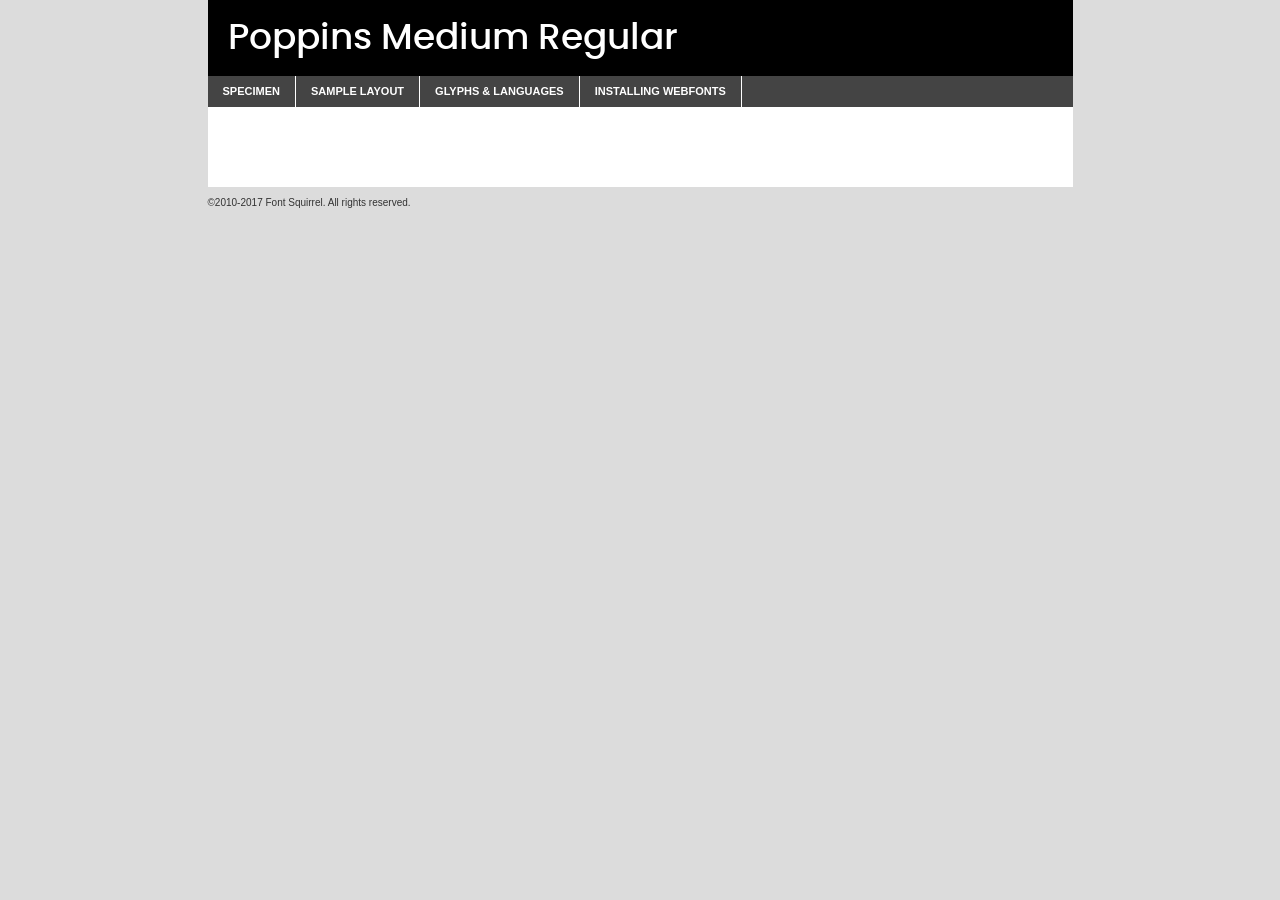
<file: poppins-webfont/poppins-medium-demo.html>
<!DOCTYPE html PUBLIC "-//W3C//DTD XHTML 1.0 Transitional//EN"
	"http://www.w3.org/TR/xhtml1/DTD/xhtml1-transitional.dtd">

<html xmlns="http://www.w3.org/1999/xhtml" xml:lang="en" lang="en">
<head>
	<meta http-equiv="Content-Type" content="text/html; charset=utf-8" />
	<script src="http://ajax.googleapis.com/ajax/libs/jquery/1.7.2/jquery.min.js" type="text/javascript" charset="utf-8"></script>
	<script type="text/javascript">
	(function($){$.fn.easyTabs=function(option){var param=jQuery.extend({fadeSpeed:"fast",defaultContent:1,activeClass:'active'},option);$(this).each(function(){var thisId="#"+this.id;if(param.defaultContent==''){param.defaultContent=1;}
	if(typeof param.defaultContent=="number")
	{var defaultTab=$(thisId+" .tabs li:eq("+(param.defaultContent-1)+") a").attr('href').substr(1);}else{var defaultTab=param.defaultContent;}
	$(thisId+" .tabs li a").each(function(){var tabToHide=$(this).attr('href').substr(1);$("#"+tabToHide).addClass('easytabs-tab-content');});hideAll();changeContent(defaultTab);function hideAll(){$(thisId+" .easytabs-tab-content").hide();}
	function changeContent(tabId){hideAll();$(thisId+" .tabs li").removeClass(param.activeClass);$(thisId+" .tabs li a[href=#"+tabId+"]").closest('li').addClass(param.activeClass);if(param.fadeSpeed!="none")
	{$(thisId+" #"+tabId).fadeIn(param.fadeSpeed);}else{$(thisId+" #"+tabId).show();}}
	$(thisId+" .tabs li").click(function(){var tabId=$(this).find('a').attr('href').substr(1);changeContent(tabId);return false;});});}})(jQuery);
	</script>
	<link rel="stylesheet" href="specimen_files/specimen_stylesheet.css" type="text/css" charset="utf-8" />
	<link rel="stylesheet" href="stylesheet.css" type="text/css" charset="utf-8" />

	<style type="text/css">
					body{
				font-family: 'poppinsmedium';
							}
		</style>

	<title>Poppins Medium Regular Specimen</title>
	
	
	<script type="text/javascript" charset="utf-8">
		$(document).ready(function() {
			$('#container').easyTabs({defaultContent:1});
		});
	</script>
</head>

<body>
<div id="container">
	<div id="header">
		Poppins Medium Regular	</div>
	<ul class="tabs">
		<li><a href="#specimen">Specimen</a></li>
		<li><a href="#layout">Sample Layout</a></li>
				<li><a href="#glyphs">Glyphs &amp; Languages</a></li>
		<li><a href="#installing">Installing Webfonts</a></li>
		
	</ul>
	
	<div id="main_content">

		
			<div id="specimen">
		
				<div class="section">
					<div class="grid12 firstcol">
						<div class="huge">AaBb</div>
					</div>
				</div>
		
				<div class="section">
					<div class="glyph_range">A&#x200B;B&#x200b;C&#x200b;D&#x200b;E&#x200b;F&#x200b;G&#x200b;H&#x200b;I&#x200b;J&#x200b;K&#x200b;L&#x200b;M&#x200b;N&#x200b;O&#x200b;P&#x200b;Q&#x200b;R&#x200b;S&#x200b;T&#x200b;U&#x200b;V&#x200b;W&#x200b;X&#x200b;Y&#x200b;Z&#x200b;a&#x200b;b&#x200b;c&#x200b;d&#x200b;e&#x200b;f&#x200b;g&#x200b;h&#x200b;i&#x200b;j&#x200b;k&#x200b;l&#x200b;m&#x200b;n&#x200b;o&#x200b;p&#x200b;q&#x200b;r&#x200b;s&#x200b;t&#x200b;u&#x200b;v&#x200b;w&#x200b;x&#x200b;y&#x200b;z&#x200b;1&#x200b;2&#x200b;3&#x200b;4&#x200b;5&#x200b;6&#x200b;7&#x200b;8&#x200b;9&#x200b;0&#x200b;&amp;&#x200b;.&#x200b;,&#x200b;?&#x200b;!&#x200b;&#64;&#x200b;(&#x200b;)&#x200b;#&#x200b;$&#x200b;%&#x200b;*&#x200b;+&#x200b;-&#x200b;=&#x200b;:&#x200b;;</div>
				</div>
				<div class="section">
					<div class="grid12 firstcol">
						<table class="sample_table">
							<tr><td>10</td><td class="size10">abcdefghijklmnopqrstuvwxyzABCDEFGHIJKLMNOPQRSTUVWXYZ0123456789abcdefghijklmnopqrstuvwxyzABCDEFGHIJKLMNOPQRSTUVWXYZ0123456789abcdefghijklmnopqrstuvwxyzABCDEFGHIJKLMNOPQRSTUVWXYZ</td></tr>
							<tr><td>11</td><td class="size11">abcdefghijklmnopqrstuvwxyzABCDEFGHIJKLMNOPQRSTUVWXYZ0123456789abcdefghijklmnopqrstuvwxyzABCDEFGHIJKLMNOPQRSTUVWXYZ0123456789abcdefghijklmnopqrstuvwxyzABCDEFGHIJKLMNOPQRSTUVWXYZ</td></tr>
							<tr><td>12</td><td class="size12">abcdefghijklmnopqrstuvwxyzABCDEFGHIJKLMNOPQRSTUVWXYZ0123456789abcdefghijklmnopqrstuvwxyzABCDEFGHIJKLMNOPQRSTUVWXYZ0123456789abcdefghijklmnopqrstuvwxyzABCDEFGHIJKLMNOPQRSTUVWXYZ</td></tr>
							<tr><td>13</td><td class="size13">abcdefghijklmnopqrstuvwxyzABCDEFGHIJKLMNOPQRSTUVWXYZ0123456789abcdefghijklmnopqrstuvwxyzABCDEFGHIJKLMNOPQRSTUVWXYZ0123456789abcdefghijklmnopqrstuvwxyzABCDEFGHIJKLMNOPQRSTUVWXYZ</td></tr>
							<tr><td>14</td><td class="size14">abcdefghijklmnopqrstuvwxyzABCDEFGHIJKLMNOPQRSTUVWXYZ0123456789abcdefghijklmnopqrstuvwxyzABCDEFGHIJKLMNOPQRSTUVWXYZ0123456789abcdefghijklmnopqrstuvwxyzABCDEFGHIJKLMNOPQRSTUVWXYZ</td></tr>
							<tr><td>16</td><td class="size16">abcdefghijklmnopqrstuvwxyzABCDEFGHIJKLMNOPQRSTUVWXYZ0123456789abcdefghijklmnopqrstuvwxyzABCDEFGHIJKLMNOPQRSTUVWXYZ</td></tr>
							<tr><td>18</td><td class="size18">abcdefghijklmnopqrstuvwxyzABCDEFGHIJKLMNOPQRSTUVWXYZ0123456789abcdefghijklmnopqrstuvwxyzABCDEFGHIJKLMNOPQRSTUVWXYZ</td></tr>
							<tr><td>20</td><td class="size20">abcdefghijklmnopqrstuvwxyzABCDEFGHIJKLMNOPQRSTUVWXYZ0123456789abcdefghijklmnopqrstuvwxyzABCDEFGHIJKLMNOPQRSTUVWXYZ</td></tr>
							<tr><td>24</td><td class="size24">abcdefghijklmnopqrstuvwxyzABCDEFGHIJKLMNOPQRSTUVWXYZ0123456789abcdefghijklmnopqrstuvwxyzABCDEFGHIJKLMNOPQRSTUVWXYZ</td></tr>
							<tr><td>30</td><td class="size30">abcdefghijklmnopqrstuvwxyzABCDEFGHIJKLMNOPQRSTUVWXYZ0123456789abcdefghijklmnopqrstuvwxyzABCDEFGHIJKLMNOPQRSTUVWXYZ</td></tr>
							<tr><td>36</td><td class="size36">abcdefghijklmnopqrstuvwxyzABCDEFGHIJKLMNOPQRSTUVWXYZ0123456789abcdefghijklmnopqrstuvwxyzABCDEFGHIJKLMNOPQRSTUVWXYZ</td></tr>
							<tr><td>48</td><td class="size48">abcdefghijklmnopqrstuvwxyzABCDEFGHIJKLMNOPQRSTUVWXYZ0123456789abcdefghijklmnopqrstuvwxyzABCDEFGHIJKLMNOPQRSTUVWXYZ</td></tr>
							<tr><td>60</td><td class="size60">abcdefghijklmnopqrstuvwxyzABCDEFGHIJKLMNOPQRSTUVWXYZ0123456789abcdefghijklmnopqrstuvwxyzABCDEFGHIJKLMNOPQRSTUVWXYZ</td></tr>
							<tr><td>72</td><td class="size72">abcdefghijklmnopqrstuvwxyzABCDEFGHIJKLMNOPQRSTUVWXYZ0123456789abcdefghijklmnopqrstuvwxyzABCDEFGHIJKLMNOPQRSTUVWXYZ</td></tr>
							<tr><td>90</td><td class="size90">abcdefghijklmnopqrstuvwxyzABCDEFGHIJKLMNOPQRSTUVWXYZ0123456789abcdefghijklmnopqrstuvwxyzABCDEFGHIJKLMNOPQRSTUVWXYZ</td></tr>
						</table>
				
					</div>
			
				</div>
		
		
		
								<div class="section" id="bodycomparison">


										<div id="xheight">
				<div class="fontbody">&#x25FC;&#x25FC;&#x25FC;&#x25FC;&#x25FC;&#x25FC;&#x25FC;&#x25FC;&#x25FC;&#x25FC;&#x25FC;&#x25FC;&#x25FC;&#x25FC;&#x25FC;&#x25FC;&#x25FC;&#x25FC;&#x25FC;&#x25FC;&#x25FC;&#x25FC;&#x25FC;&#x25FC;&#x25FC;&#x25FC;&#x25FC;&#x25FC;&#x25FC;&#x25FC;&#x25FC;&#x25FC;&#x25FC;&#x25FC;&#x25FC;&#x25FC;&#x25FC;&#x25FC;&#x25FC;&#x25FC;&#x25FC;&#x25FC;&#x25FC;&#x25FC;&#x25FC;&#x25FC;&#x25FC;&#x25FC;&#x25FC;&#x25FC;&#x25FC;&#x25FC;&#x25FC;&#x25FC;&#x25FC;&#x25FC;&#x25FC;&#x25FC;&#x25FC;&#x25FC;&#x25FC;&#x25FC;&#x25FC;&#x25FC;&#x25FC;&#x25FC;&#x25FC;&#x25FC;&#x25FC;&#x25FC;&#x25FC;&#x25FC;&#x25FC;&#x25FC;&#x25FC;&#x25FC;&#x25FC;&#x25FC;&#x25FC;&#x25FC;&#x25FC;&#x25FC;&#x25FC;&#x25FC;&#x25FC;&#x25FC;&#x25FC;&#x25FC;&#x25FC;&#x25FC;&#x25FC;&#x25FC;&#x25FC;&#x25FC;&#x25FC;&#x25FC;&#x25FC;&#x25FC;&#x25FC;body</div><div class="arialbody">body</div><div class="verdanabody">body</div><div class="georgiabody">body</div></div>
										<div class="fontbody" style="z-index:1">
											body<span>Poppins Medium Regular</span>
										</div>
										<div class="arialbody" style="z-index:1">
											body<span>Arial</span>
										</div>
										<div class="verdanabody" style="z-index:1">
											body<span>Verdana</span>
										</div>
										<div class="georgiabody" style="z-index:1">
											body<span>Georgia</span>
										</div>



								</div>
		
		
				<div class="section psample psample_row1" id="">
					
					<div class="grid2 firstcol">
						<p class="size10"><span>10.</span>Aenean lacinia bibendum nulla sed consectetur. Fusce dapibus, tellus ac cursus commodo, tortor mauris condimentum nibh, ut fermentum massa justo sit amet risus. Nullam id dolor id nibh ultricies vehicula ut id elit. Cum sociis natoque penatibus et magnis dis parturient montes, nascetur ridiculus mus. Nulla vitae elit libero, a pharetra augue.</p>
			
					</div>
					<div class="grid3">
						<p class="size11"><span>11.</span>Aenean lacinia bibendum nulla sed consectetur. Fusce dapibus, tellus ac cursus commodo, tortor mauris condimentum nibh, ut fermentum massa justo sit amet risus. Nullam id dolor id nibh ultricies vehicula ut id elit. Cum sociis natoque penatibus et magnis dis parturient montes, nascetur ridiculus mus. Nulla vitae elit libero, a pharetra augue.</p>
			
					</div>
					<div class="grid3">
						<p class="size12"><span>12.</span>Aenean lacinia bibendum nulla sed consectetur. Fusce dapibus, tellus ac cursus commodo, tortor mauris condimentum nibh, ut fermentum massa justo sit amet risus. Nullam id dolor id nibh ultricies vehicula ut id elit. Cum sociis natoque penatibus et magnis dis parturient montes, nascetur ridiculus mus. Nulla vitae elit libero, a pharetra augue.</p>
			
					</div>
					<div class="grid4">
						<p class="size13"><span>13.</span>Aenean lacinia bibendum nulla sed consectetur. Fusce dapibus, tellus ac cursus commodo, tortor mauris condimentum nibh, ut fermentum massa justo sit amet risus. Nullam id dolor id nibh ultricies vehicula ut id elit. Cum sociis natoque penatibus et magnis dis parturient montes, nascetur ridiculus mus. Nulla vitae elit libero, a pharetra augue.</p>
			
					</div>
					<div class="white_blend"></div>
					
				</div>
				<div class="section psample psample_row2" id="">
					<div class="grid3 firstcol">
						<p class="size14"><span>14.</span>Aenean lacinia bibendum nulla sed consectetur. Fusce dapibus, tellus ac cursus commodo, tortor mauris condimentum nibh, ut fermentum massa justo sit amet risus. Nullam id dolor id nibh ultricies vehicula ut id elit. Cum sociis natoque penatibus et magnis dis parturient montes, nascetur ridiculus mus. Nulla vitae elit libero, a pharetra augue.</p>
			
					</div>
					<div class="grid4">
						<p class="size16"><span>16.</span>Aenean lacinia bibendum nulla sed consectetur. Fusce dapibus, tellus ac cursus commodo, tortor mauris condimentum nibh, ut fermentum massa justo sit amet risus. Nullam id dolor id nibh ultricies vehicula ut id elit. Cum sociis natoque penatibus et magnis dis parturient montes, nascetur ridiculus mus. Nulla vitae elit libero, a pharetra augue.</p>
			
					</div>
					<div class="grid5">
						<p class="size18"><span>18.</span>Aenean lacinia bibendum nulla sed consectetur. Fusce dapibus, tellus ac cursus commodo, tortor mauris condimentum nibh, ut fermentum massa justo sit amet risus. Nullam id dolor id nibh ultricies vehicula ut id elit. Cum sociis natoque penatibus et magnis dis parturient montes, nascetur ridiculus mus. Nulla vitae elit libero, a pharetra augue.</p>
			
					</div>

					<div class="white_blend"></div>

				</div>
				
				<div class="section psample psample_row3" id="">
					<div class="grid5 firstcol">
						<p class="size20"><span>20.</span>Aenean lacinia bibendum nulla sed consectetur. Fusce dapibus, tellus ac cursus commodo, tortor mauris condimentum nibh, ut fermentum massa justo sit amet risus. Nullam id dolor id nibh ultricies vehicula ut id elit. Cum sociis natoque penatibus et magnis dis parturient montes, nascetur ridiculus mus. Nulla vitae elit libero, a pharetra augue.</p>
					</div>
					<div class="grid7">
						<p class="size24"><span>24.</span>Aenean lacinia bibendum nulla sed consectetur. Fusce dapibus, tellus ac cursus commodo, tortor mauris condimentum nibh, ut fermentum massa justo sit amet risus. Nullam id dolor id nibh ultricies vehicula ut id elit. Cum sociis natoque penatibus et magnis dis parturient montes, nascetur ridiculus mus. Nulla vitae elit libero, a pharetra augue.</p>
					</div>
					
					<div class="white_blend"></div>
					
				</div>
				
				<div class="section psample psample_row4" id="">
					<div class="grid12 firstcol">
						<p class="size30"><span>30.</span>Aenean lacinia bibendum nulla sed consectetur. Fusce dapibus, tellus ac cursus commodo, tortor mauris condimentum nibh, ut fermentum massa justo sit amet risus. Nullam id dolor id nibh ultricies vehicula ut id elit. Cum sociis natoque penatibus et magnis dis parturient montes, nascetur ridiculus mus. Nulla vitae elit libero, a pharetra augue.</p>
					</div>
					<div class="white_blend"></div>
					
				</div>
				
				
				
				<div class="section psample psample_row1 fullreverse">
					<div class="grid2 firstcol">
						<p class="size10"><span>10.</span>Aenean lacinia bibendum nulla sed consectetur. Fusce dapibus, tellus ac cursus commodo, tortor mauris condimentum nibh, ut fermentum massa justo sit amet risus. Nullam id dolor id nibh ultricies vehicula ut id elit. Cum sociis natoque penatibus et magnis dis parturient montes, nascetur ridiculus mus. Nulla vitae elit libero, a pharetra augue.</p>
			
					</div>
					<div class="grid3">
						<p class="size11"><span>11.</span>Aenean lacinia bibendum nulla sed consectetur. Fusce dapibus, tellus ac cursus commodo, tortor mauris condimentum nibh, ut fermentum massa justo sit amet risus. Nullam id dolor id nibh ultricies vehicula ut id elit. Cum sociis natoque penatibus et magnis dis parturient montes, nascetur ridiculus mus. Nulla vitae elit libero, a pharetra augue.</p>
			
					</div>
					<div class="grid3">
						<p class="size12"><span>12.</span>Aenean lacinia bibendum nulla sed consectetur. Fusce dapibus, tellus ac cursus commodo, tortor mauris condimentum nibh, ut fermentum massa justo sit amet risus. Nullam id dolor id nibh ultricies vehicula ut id elit. Cum sociis natoque penatibus et magnis dis parturient montes, nascetur ridiculus mus. Nulla vitae elit libero, a pharetra augue.</p>
			
					</div>
					<div class="grid4">
						<p class="size13"><span>13.</span>Aenean lacinia bibendum nulla sed consectetur. Fusce dapibus, tellus ac cursus commodo, tortor mauris condimentum nibh, ut fermentum massa justo sit amet risus. Nullam id dolor id nibh ultricies vehicula ut id elit. Cum sociis natoque penatibus et magnis dis parturient montes, nascetur ridiculus mus. Nulla vitae elit libero, a pharetra augue.</p>
			
					</div>
					<div class="black_blend"></div>
					
				</div>
				
				<div class="section psample psample_row2 fullreverse">
					<div class="grid3 firstcol">
						<p class="size14"><span>14.</span>Aenean lacinia bibendum nulla sed consectetur. Fusce dapibus, tellus ac cursus commodo, tortor mauris condimentum nibh, ut fermentum massa justo sit amet risus. Nullam id dolor id nibh ultricies vehicula ut id elit. Cum sociis natoque penatibus et magnis dis parturient montes, nascetur ridiculus mus. Nulla vitae elit libero, a pharetra augue.</p>
			
					</div>
					<div class="grid4">
						<p class="size16"><span>16.</span>Aenean lacinia bibendum nulla sed consectetur. Fusce dapibus, tellus ac cursus commodo, tortor mauris condimentum nibh, ut fermentum massa justo sit amet risus. Nullam id dolor id nibh ultricies vehicula ut id elit. Cum sociis natoque penatibus et magnis dis parturient montes, nascetur ridiculus mus. Nulla vitae elit libero, a pharetra augue.</p>
			
					</div>
					<div class="grid5">
						<p class="size18"><span>18.</span>Aenean lacinia bibendum nulla sed consectetur. Fusce dapibus, tellus ac cursus commodo, tortor mauris condimentum nibh, ut fermentum massa justo sit amet risus. Nullam id dolor id nibh ultricies vehicula ut id elit. Cum sociis natoque penatibus et magnis dis parturient montes, nascetur ridiculus mus. Nulla vitae elit libero, a pharetra augue.</p>
			
					</div>
					<div class="black_blend"></div>

				</div>
				
				<div class="section psample fullreverse psample_row3" id="">
					<div class="grid5 firstcol">
						<p class="size20"><span>20.</span>Aenean lacinia bibendum nulla sed consectetur. Fusce dapibus, tellus ac cursus commodo, tortor mauris condimentum nibh, ut fermentum massa justo sit amet risus. Nullam id dolor id nibh ultricies vehicula ut id elit. Cum sociis natoque penatibus et magnis dis parturient montes, nascetur ridiculus mus. Nulla vitae elit libero, a pharetra augue.</p>
					</div>
					<div class="grid7">
						<p class="size24"><span>24.</span>Aenean lacinia bibendum nulla sed consectetur. Fusce dapibus, tellus ac cursus commodo, tortor mauris condimentum nibh, ut fermentum massa justo sit amet risus. Nullam id dolor id nibh ultricies vehicula ut id elit. Cum sociis natoque penatibus et magnis dis parturient montes, nascetur ridiculus mus. Nulla vitae elit libero, a pharetra augue.</p>
					</div>
					
					<div class="black_blend"></div>
					
				</div>
				
				<div class="section psample fullreverse psample_row4" id="" style="border-bottom: 20px #000 solid;">
					<div class="grid12 firstcol">
						<p class="size30"><span>30.</span>Aenean lacinia bibendum nulla sed consectetur. Fusce dapibus, tellus ac cursus commodo, tortor mauris condimentum nibh, ut fermentum massa justo sit amet risus. Nullam id dolor id nibh ultricies vehicula ut id elit. Cum sociis natoque penatibus et magnis dis parturient montes, nascetur ridiculus mus. Nulla vitae elit libero, a pharetra augue.</p>
					</div>
					<div class="black_blend"></div>
					
				</div>
				
				
				
				
			</div>
			
			<div id="layout">
				
				<div class="section">
					
					<div class="grid12 firstcol">
						<h1>Lorem Ipsum Dolor</h1>
						<h2>Etiam porta sem malesuada magna mollis euismod</h2>
						
						<p class="byline">By <a href="#link">Aenean Lacinia</a></p>
					</div>
				</div>
				<div class="section">
					<div class="grid8 firstcol">
						<p class="large">Donec sed odio dui. Morbi leo risus, porta ac consectetur ac, vestibulum at eros. Fusce dapibus, tellus ac cursus commodo, tortor mauris condimentum nibh, ut fermentum massa justo sit amet risus. </p>

						
						<h3>Pellentesque ornare sem</h3>

						<p>Maecenas sed diam eget risus varius blandit sit amet non magna. Maecenas faucibus mollis interdum. Donec ullamcorper nulla non metus auctor fringilla. Nullam id dolor id nibh ultricies vehicula ut id elit. Nullam id dolor id nibh ultricies vehicula ut id elit. </p>

						<p>Aenean eu leo quam. Pellentesque ornare sem lacinia quam venenatis vestibulum. Lorem ipsum dolor sit amet, consectetur adipiscing elit. Cum sociis natoque penatibus et magnis dis parturient montes, nascetur ridiculus mus. </p>

						<p>Nulla vitae elit libero, a pharetra augue. Praesent commodo cursus magna, vel scelerisque nisl consectetur et. Aenean lacinia bibendum nulla sed consectetur. </p>

						<p>Nullam quis risus eget urna mollis ornare vel eu leo. Nullam quis risus eget urna mollis ornare vel eu leo. Maecenas sed diam eget risus varius blandit sit amet non magna. Donec ullamcorper nulla non metus auctor fringilla. </p>

						<h3>Cras mattis consectetur</h3>

						<p>Aenean eu leo quam. Pellentesque ornare sem lacinia quam venenatis vestibulum. Aenean lacinia bibendum nulla sed consectetur. Integer posuere erat a ante venenatis dapibus posuere velit aliquet. Cras mattis consectetur purus sit amet fermentum. </p>

						<p>Nullam id dolor id nibh ultricies vehicula ut id elit. Nullam quis risus eget urna mollis ornare vel eu leo. Cras mattis consectetur purus sit amet fermentum.</p>
					</div>
					
					<div class="grid4 sidebar">
						
						<div class="box reverse">
							<p class="last">Nullam quis risus eget urna mollis ornare vel eu leo. Donec ullamcorper nulla non metus auctor fringilla. Cras mattis consectetur purus sit amet fermentum. Sed posuere consectetur est at lobortis. Lorem ipsum dolor sit amet, consectetur adipiscing elit. </p>
						</div>
						
						<p class="caption">Maecenas sed diam eget risus varius.</p>

						<p>Vestibulum id ligula porta felis euismod semper. Integer posuere erat a ante venenatis dapibus posuere velit aliquet. Vestibulum id ligula porta felis euismod semper. Sed posuere consectetur est at lobortis. Maecenas sed diam eget risus varius blandit sit amet non magna. Fusce dapibus, tellus ac cursus commodo, tortor mauris condimentum nibh, ut fermentum massa justo sit amet risus. </p>

					

						<p>Duis mollis, est non commodo luctus, nisi erat porttitor ligula, eget lacinia odio sem nec elit. Aenean lacinia bibendum nulla sed consectetur. Vivamus sagittis lacus vel augue laoreet rutrum faucibus dolor auctor. Aenean lacinia bibendum nulla sed consectetur. Nullam quis risus eget urna mollis ornare vel eu leo. </p>

						<p>Praesent commodo cursus magna, vel scelerisque nisl consectetur et. Donec ullamcorper nulla non metus auctor fringilla. Maecenas faucibus mollis interdum. Fusce dapibus, tellus ac cursus commodo, tortor mauris condimentum nibh, ut fermentum massa justo sit amet risus. </p>

					</div>
				</div>
				
			</div>


			



		<div id="glyphs">
			<div class="section">
				<div class="grid12 firstcol">
			
				<h1>Language Support</h1>
				<p>The subset of Poppins Medium Regular in this kit supports the following languages:<br />
			
					Albanian, Basque, Breton, Chamorro, Danish, Dutch, English, Faroese, Finnish, French, Frisian, Galician, German, Icelandic, Italian, Malagasy, Norwegian, Portuguese, Spanish, Alsatian, Aragonese, Arapaho, Arrernte, Asturian, Aymara, Bislama, Cebuano, Corsican, Fijian, French_creole, Genoese, Gilbertese, Greenlandic, Haitian_creole, Hiligaynon, Hmong, Hopi, Ibanag, Iloko_ilokano, Indonesian, Interglossa_glosa, Interlingua, Irish_gaelic, Jerriais, Lojban, Lombard, Luxembourgeois, Manx, Mohawk, Norfolk_pitcairnese, Occitan, Oromo, Pangasinan, Papiamento, Piedmontese, Potawatomi, Rhaeto-romance, Romansh, Rotokas, Sami_lule, Samoan, Sardinian, Scots_gaelic, Seychelles_creole, Shona, Sicilian, Somali, Southern_ndebele, Swahili, Swati_swazi, Tagalog_filipino_pilipino, Tetum, Tok_pisin, Uyghur_latinized, Volapuk, Walloon, Warlpiri, Xhosa, Yapese, Zulu, Latinbasic, Ubasic, Demo				</p>
				<h1>Glyph Chart</h1>
				<p>The subset of Poppins Medium Regular in this kit includes all the glyphs listed below. Unicode entities are included above each glyph to help you insert individual characters into your layout.</p>
				<div id="glyph_chart">
			
																														 <div><p>&amp;#13;</p>&#13;</div>
																				 <div><p>&amp;#32;</p>&#32;</div>
																				 <div><p>&amp;#33;</p>&#33;</div>
																				 <div><p>&amp;#34;</p>&#34;</div>
																				 <div><p>&amp;#35;</p>&#35;</div>
																				 <div><p>&amp;#36;</p>&#36;</div>
																				 <div><p>&amp;#37;</p>&#37;</div>
																				 <div><p>&amp;#38;</p>&#38;</div>
																				 <div><p>&amp;#39;</p>&#39;</div>
																				 <div><p>&amp;#40;</p>&#40;</div>
																				 <div><p>&amp;#41;</p>&#41;</div>
																				 <div><p>&amp;#42;</p>&#42;</div>
																				 <div><p>&amp;#43;</p>&#43;</div>
																				 <div><p>&amp;#44;</p>&#44;</div>
																				 <div><p>&amp;#45;</p>&#45;</div>
																				 <div><p>&amp;#46;</p>&#46;</div>
																				 <div><p>&amp;#47;</p>&#47;</div>
																				 <div><p>&amp;#48;</p>&#48;</div>
																				 <div><p>&amp;#49;</p>&#49;</div>
																				 <div><p>&amp;#50;</p>&#50;</div>
																				 <div><p>&amp;#51;</p>&#51;</div>
																				 <div><p>&amp;#52;</p>&#52;</div>
																				 <div><p>&amp;#53;</p>&#53;</div>
																				 <div><p>&amp;#54;</p>&#54;</div>
																				 <div><p>&amp;#55;</p>&#55;</div>
																				 <div><p>&amp;#56;</p>&#56;</div>
																				 <div><p>&amp;#57;</p>&#57;</div>
																				 <div><p>&amp;#58;</p>&#58;</div>
																				 <div><p>&amp;#59;</p>&#59;</div>
																				 <div><p>&amp;#60;</p>&#60;</div>
																				 <div><p>&amp;#61;</p>&#61;</div>
																				 <div><p>&amp;#62;</p>&#62;</div>
																				 <div><p>&amp;#63;</p>&#63;</div>
																				 <div><p>&amp;#64;</p>&#64;</div>
																				 <div><p>&amp;#65;</p>&#65;</div>
																				 <div><p>&amp;#66;</p>&#66;</div>
																				 <div><p>&amp;#67;</p>&#67;</div>
																				 <div><p>&amp;#68;</p>&#68;</div>
																				 <div><p>&amp;#69;</p>&#69;</div>
																				 <div><p>&amp;#70;</p>&#70;</div>
																				 <div><p>&amp;#71;</p>&#71;</div>
																				 <div><p>&amp;#72;</p>&#72;</div>
																				 <div><p>&amp;#73;</p>&#73;</div>
																				 <div><p>&amp;#74;</p>&#74;</div>
																				 <div><p>&amp;#75;</p>&#75;</div>
																				 <div><p>&amp;#76;</p>&#76;</div>
																				 <div><p>&amp;#77;</p>&#77;</div>
																				 <div><p>&amp;#78;</p>&#78;</div>
																				 <div><p>&amp;#79;</p>&#79;</div>
																				 <div><p>&amp;#80;</p>&#80;</div>
																				 <div><p>&amp;#81;</p>&#81;</div>
																				 <div><p>&amp;#82;</p>&#82;</div>
																				 <div><p>&amp;#83;</p>&#83;</div>
																				 <div><p>&amp;#84;</p>&#84;</div>
																				 <div><p>&amp;#85;</p>&#85;</div>
																				 <div><p>&amp;#86;</p>&#86;</div>
																				 <div><p>&amp;#87;</p>&#87;</div>
																				 <div><p>&amp;#88;</p>&#88;</div>
																				 <div><p>&amp;#89;</p>&#89;</div>
																				 <div><p>&amp;#90;</p>&#90;</div>
																				 <div><p>&amp;#91;</p>&#91;</div>
																				 <div><p>&amp;#92;</p>&#92;</div>
																				 <div><p>&amp;#93;</p>&#93;</div>
																				 <div><p>&amp;#94;</p>&#94;</div>
																				 <div><p>&amp;#95;</p>&#95;</div>
																				 <div><p>&amp;#96;</p>&#96;</div>
																				 <div><p>&amp;#97;</p>&#97;</div>
																				 <div><p>&amp;#98;</p>&#98;</div>
																				 <div><p>&amp;#99;</p>&#99;</div>
																				 <div><p>&amp;#100;</p>&#100;</div>
																				 <div><p>&amp;#101;</p>&#101;</div>
																				 <div><p>&amp;#102;</p>&#102;</div>
																				 <div><p>&amp;#103;</p>&#103;</div>
																				 <div><p>&amp;#104;</p>&#104;</div>
																				 <div><p>&amp;#105;</p>&#105;</div>
																				 <div><p>&amp;#106;</p>&#106;</div>
																				 <div><p>&amp;#107;</p>&#107;</div>
																				 <div><p>&amp;#108;</p>&#108;</div>
																				 <div><p>&amp;#109;</p>&#109;</div>
																				 <div><p>&amp;#110;</p>&#110;</div>
																				 <div><p>&amp;#111;</p>&#111;</div>
																				 <div><p>&amp;#112;</p>&#112;</div>
																				 <div><p>&amp;#113;</p>&#113;</div>
																				 <div><p>&amp;#114;</p>&#114;</div>
																				 <div><p>&amp;#115;</p>&#115;</div>
																				 <div><p>&amp;#116;</p>&#116;</div>
																				 <div><p>&amp;#117;</p>&#117;</div>
																				 <div><p>&amp;#118;</p>&#118;</div>
																				 <div><p>&amp;#119;</p>&#119;</div>
																				 <div><p>&amp;#120;</p>&#120;</div>
																				 <div><p>&amp;#121;</p>&#121;</div>
																				 <div><p>&amp;#122;</p>&#122;</div>
																				 <div><p>&amp;#123;</p>&#123;</div>
																				 <div><p>&amp;#124;</p>&#124;</div>
																				 <div><p>&amp;#125;</p>&#125;</div>
																				 <div><p>&amp;#126;</p>&#126;</div>
																				 <div><p>&amp;#160;</p>&#160;</div>
																				 <div><p>&amp;#161;</p>&#161;</div>
																				 <div><p>&amp;#162;</p>&#162;</div>
																				 <div><p>&amp;#163;</p>&#163;</div>
																				 <div><p>&amp;#164;</p>&#164;</div>
																				 <div><p>&amp;#165;</p>&#165;</div>
																				 <div><p>&amp;#166;</p>&#166;</div>
																				 <div><p>&amp;#167;</p>&#167;</div>
																				 <div><p>&amp;#168;</p>&#168;</div>
																				 <div><p>&amp;#169;</p>&#169;</div>
																				 <div><p>&amp;#170;</p>&#170;</div>
																				 <div><p>&amp;#171;</p>&#171;</div>
																				 <div><p>&amp;#172;</p>&#172;</div>
																				 <div><p>&amp;#173;</p>&#173;</div>
																				 <div><p>&amp;#174;</p>&#174;</div>
																				 <div><p>&amp;#175;</p>&#175;</div>
																				 <div><p>&amp;#176;</p>&#176;</div>
																				 <div><p>&amp;#177;</p>&#177;</div>
																				 <div><p>&amp;#178;</p>&#178;</div>
																				 <div><p>&amp;#179;</p>&#179;</div>
																				 <div><p>&amp;#180;</p>&#180;</div>
																				 <div><p>&amp;#181;</p>&#181;</div>
																				 <div><p>&amp;#182;</p>&#182;</div>
																				 <div><p>&amp;#183;</p>&#183;</div>
																				 <div><p>&amp;#184;</p>&#184;</div>
																				 <div><p>&amp;#185;</p>&#185;</div>
																				 <div><p>&amp;#186;</p>&#186;</div>
																				 <div><p>&amp;#187;</p>&#187;</div>
																				 <div><p>&amp;#188;</p>&#188;</div>
																				 <div><p>&amp;#189;</p>&#189;</div>
																				 <div><p>&amp;#190;</p>&#190;</div>
																				 <div><p>&amp;#191;</p>&#191;</div>
																				 <div><p>&amp;#192;</p>&#192;</div>
																				 <div><p>&amp;#193;</p>&#193;</div>
																				 <div><p>&amp;#194;</p>&#194;</div>
																				 <div><p>&amp;#195;</p>&#195;</div>
																				 <div><p>&amp;#196;</p>&#196;</div>
																				 <div><p>&amp;#197;</p>&#197;</div>
																				 <div><p>&amp;#198;</p>&#198;</div>
																				 <div><p>&amp;#199;</p>&#199;</div>
																				 <div><p>&amp;#200;</p>&#200;</div>
																				 <div><p>&amp;#201;</p>&#201;</div>
																				 <div><p>&amp;#202;</p>&#202;</div>
																				 <div><p>&amp;#203;</p>&#203;</div>
																				 <div><p>&amp;#204;</p>&#204;</div>
																				 <div><p>&amp;#205;</p>&#205;</div>
																				 <div><p>&amp;#206;</p>&#206;</div>
																				 <div><p>&amp;#207;</p>&#207;</div>
																				 <div><p>&amp;#208;</p>&#208;</div>
																				 <div><p>&amp;#209;</p>&#209;</div>
																				 <div><p>&amp;#210;</p>&#210;</div>
																				 <div><p>&amp;#211;</p>&#211;</div>
																				 <div><p>&amp;#212;</p>&#212;</div>
																				 <div><p>&amp;#213;</p>&#213;</div>
																				 <div><p>&amp;#214;</p>&#214;</div>
																				 <div><p>&amp;#215;</p>&#215;</div>
																				 <div><p>&amp;#216;</p>&#216;</div>
																				 <div><p>&amp;#217;</p>&#217;</div>
																				 <div><p>&amp;#218;</p>&#218;</div>
																				 <div><p>&amp;#219;</p>&#219;</div>
																				 <div><p>&amp;#220;</p>&#220;</div>
																				 <div><p>&amp;#221;</p>&#221;</div>
																				 <div><p>&amp;#222;</p>&#222;</div>
																				 <div><p>&amp;#223;</p>&#223;</div>
																				 <div><p>&amp;#224;</p>&#224;</div>
																				 <div><p>&amp;#225;</p>&#225;</div>
																				 <div><p>&amp;#226;</p>&#226;</div>
																				 <div><p>&amp;#227;</p>&#227;</div>
																				 <div><p>&amp;#228;</p>&#228;</div>
																				 <div><p>&amp;#229;</p>&#229;</div>
																				 <div><p>&amp;#230;</p>&#230;</div>
																				 <div><p>&amp;#231;</p>&#231;</div>
																				 <div><p>&amp;#232;</p>&#232;</div>
																				 <div><p>&amp;#233;</p>&#233;</div>
																				 <div><p>&amp;#234;</p>&#234;</div>
																				 <div><p>&amp;#235;</p>&#235;</div>
																				 <div><p>&amp;#236;</p>&#236;</div>
																				 <div><p>&amp;#237;</p>&#237;</div>
																				 <div><p>&amp;#238;</p>&#238;</div>
																				 <div><p>&amp;#239;</p>&#239;</div>
																				 <div><p>&amp;#240;</p>&#240;</div>
																				 <div><p>&amp;#241;</p>&#241;</div>
																				 <div><p>&amp;#242;</p>&#242;</div>
																				 <div><p>&amp;#243;</p>&#243;</div>
																				 <div><p>&amp;#244;</p>&#244;</div>
																				 <div><p>&amp;#245;</p>&#245;</div>
																				 <div><p>&amp;#246;</p>&#246;</div>
																				 <div><p>&amp;#247;</p>&#247;</div>
																				 <div><p>&amp;#248;</p>&#248;</div>
																				 <div><p>&amp;#249;</p>&#249;</div>
																				 <div><p>&amp;#250;</p>&#250;</div>
																				 <div><p>&amp;#251;</p>&#251;</div>
																				 <div><p>&amp;#252;</p>&#252;</div>
																				 <div><p>&amp;#253;</p>&#253;</div>
																				 <div><p>&amp;#254;</p>&#254;</div>
																				 <div><p>&amp;#255;</p>&#255;</div>
																				 <div><p>&amp;#338;</p>&#338;</div>
																				 <div><p>&amp;#339;</p>&#339;</div>
																				 <div><p>&amp;#376;</p>&#376;</div>
																				 <div><p>&amp;#710;</p>&#710;</div>
																				 <div><p>&amp;#732;</p>&#732;</div>
																				 <div><p>&amp;#8192;</p>&#8192;</div>
																				 <div><p>&amp;#8193;</p>&#8193;</div>
																				 <div><p>&amp;#8194;</p>&#8194;</div>
																				 <div><p>&amp;#8195;</p>&#8195;</div>
																				 <div><p>&amp;#8196;</p>&#8196;</div>
																				 <div><p>&amp;#8197;</p>&#8197;</div>
																				 <div><p>&amp;#8198;</p>&#8198;</div>
																				 <div><p>&amp;#8199;</p>&#8199;</div>
																				 <div><p>&amp;#8200;</p>&#8200;</div>
																				 <div><p>&amp;#8201;</p>&#8201;</div>
																				 <div><p>&amp;#8202;</p>&#8202;</div>
																				 <div><p>&amp;#8208;</p>&#8208;</div>
																				 <div><p>&amp;#8209;</p>&#8209;</div>
																				 <div><p>&amp;#8210;</p>&#8210;</div>
																				 <div><p>&amp;#8211;</p>&#8211;</div>
																				 <div><p>&amp;#8212;</p>&#8212;</div>
																				 <div><p>&amp;#8216;</p>&#8216;</div>
																				 <div><p>&amp;#8217;</p>&#8217;</div>
																				 <div><p>&amp;#8218;</p>&#8218;</div>
																				 <div><p>&amp;#8220;</p>&#8220;</div>
																				 <div><p>&amp;#8221;</p>&#8221;</div>
																				 <div><p>&amp;#8222;</p>&#8222;</div>
																				 <div><p>&amp;#8226;</p>&#8226;</div>
																				 <div><p>&amp;#8230;</p>&#8230;</div>
																				 <div><p>&amp;#8239;</p>&#8239;</div>
																				 <div><p>&amp;#8249;</p>&#8249;</div>
																				 <div><p>&amp;#8250;</p>&#8250;</div>
																				 <div><p>&amp;#8287;</p>&#8287;</div>
																				 <div><p>&amp;#8364;</p>&#8364;</div>
																				 <div><p>&amp;#8482;</p>&#8482;</div>
																				 <div><p>&amp;#9724;</p>&#9724;</div>
																				 <div><p>&amp;#64257;</p>&#64257;</div>
																				 <div><p>&amp;#64258;</p>&#64258;</div>
																																																</div>	
				</div>
		
		
			</div>
		</div>
		
		
		<div id="specs">
			
		</div>
	
		<div id="installing">
			<div class="section">
				<div class="grid7 firstcol">
					<h1>Installing Webfonts</h1>
					
					<p>Webfonts are supported by all major browser platforms but not all in the same way. There are currently four different font formats that must be included in order to target all browsers. This includes TTF, WOFF, EOT and SVG.</p>
					
					<h2>1. Upload your webfonts</h2>
					<p>You must upload your webfont kit to your website. They should be in or near the same directory as your CSS files.</p>
					
					<h2>2. Include the webfont stylesheet</h2>
					<p>A special CSS @font-face declaration helps the various browsers select the appropriate font it needs without causing you a bunch of headaches. Learn more about this syntax by reading the <a href="https://www.fontspring.com/blog/further-hardening-of-the-bulletproof-syntax">Fontspring blog post</a> about it. The code for it is as follows:</p>


<code>
@font-face{ 
	font-family: 'MyWebFont';
	src: url('WebFont.eot');
	src: url('WebFont.eot?#iefix') format('embedded-opentype'),
	     url('WebFont.woff') format('woff'),
	     url('WebFont.ttf') format('truetype'),
	     url('WebFont.svg#webfont') format('svg');
}
</code>

	<p>We've already gone ahead and generated the code for you. All you have to do is link to the stylesheet in your HTML, like this:</p>
	<code>&lt;link rel=&quot;stylesheet&quot; href=&quot;stylesheet.css&quot; type=&quot;text/css&quot; charset=&quot;utf-8&quot; /&gt;</code>

					<h2>3. Modify your own stylesheet</h2>
					<p>To take advantage of your new fonts, you must tell your stylesheet to use them. Look at the original @font-face declaration above and find the property called "font-family." The name linked there will be what you use to reference the font. Prepend that webfont name to the font stack in the "font-family" property, inside the selector you want to change. For example:</p>
<code>p { font-family: 'WebFont', Arial, sans-serif; }</code>

<h2>4. Test</h2>
<p>Getting webfonts to work cross-browser <em>can</em> be tricky. Use the information in the sidebar to help you if you find that fonts aren't loading in a particular browser.</p>
				</div>
				
				<div class="grid5 sidebar">
					<div class="box">
						<h2>Troubleshooting<br />Font-Face Problems</h2>
						<p>Having trouble getting your webfonts to load in your new website? Here are some tips to sort out what might be the problem.</p>

						<h3>Fonts not showing in any browser</h3>

						<p>This sounds like you need to work on the plumbing. You either did not upload the fonts to the correct directory, or you did not link the fonts properly in the CSS. If you've confirmed that all this is correct and you still have a problem, take a look at your .htaccess file and see if requests are getting intercepted.</p>

						<h3>Fonts not loading in iPhone or iPad</h3>

						<p>The most common problem here is that you are serving the fonts from an IIS server. IIS refuses to serve files that have unknown MIME types. If that is the case, you must set the MIME type for SVG to "image/svg+xml" in the server settings. Follow these instructions from Microsoft if you need help.</p>

						<h3>Fonts not loading in Firefox</h3>

						<p>The primary reason for this failure? You are still using a version Firefox older than 3.5. So upgrade already! If that isn't it, then you are very likely serving fonts from a different domain. Firefox requires that all font assets be served from the same domain. Lastly it is possible that you need to add WOFF to your list of MIME types (if you are serving via IIS.)</p>

						<h3>Fonts not loading in IE</h3>

						<p>Are you looking at Internet Explorer on an actual Windows machine or are you cheating by using a service like Adobe BrowserLab? Many of these screenshot services do not render @font-face for IE. Best to test it on a real machine.</p>

						<h3>Fonts not loading in IE9</h3>

						<p>IE9, like Firefox, requires that fonts be served from the same domain as the website. Make sure that is the case.</p>
					</div>
				</div>
			</div>
			
		</div>
	
	</div>
	<div id="footer">
		<p>&copy;2010-2017 Font Squirrel. All rights reserved.</p>
	</div>
</div>
</body>
</html>
</file>
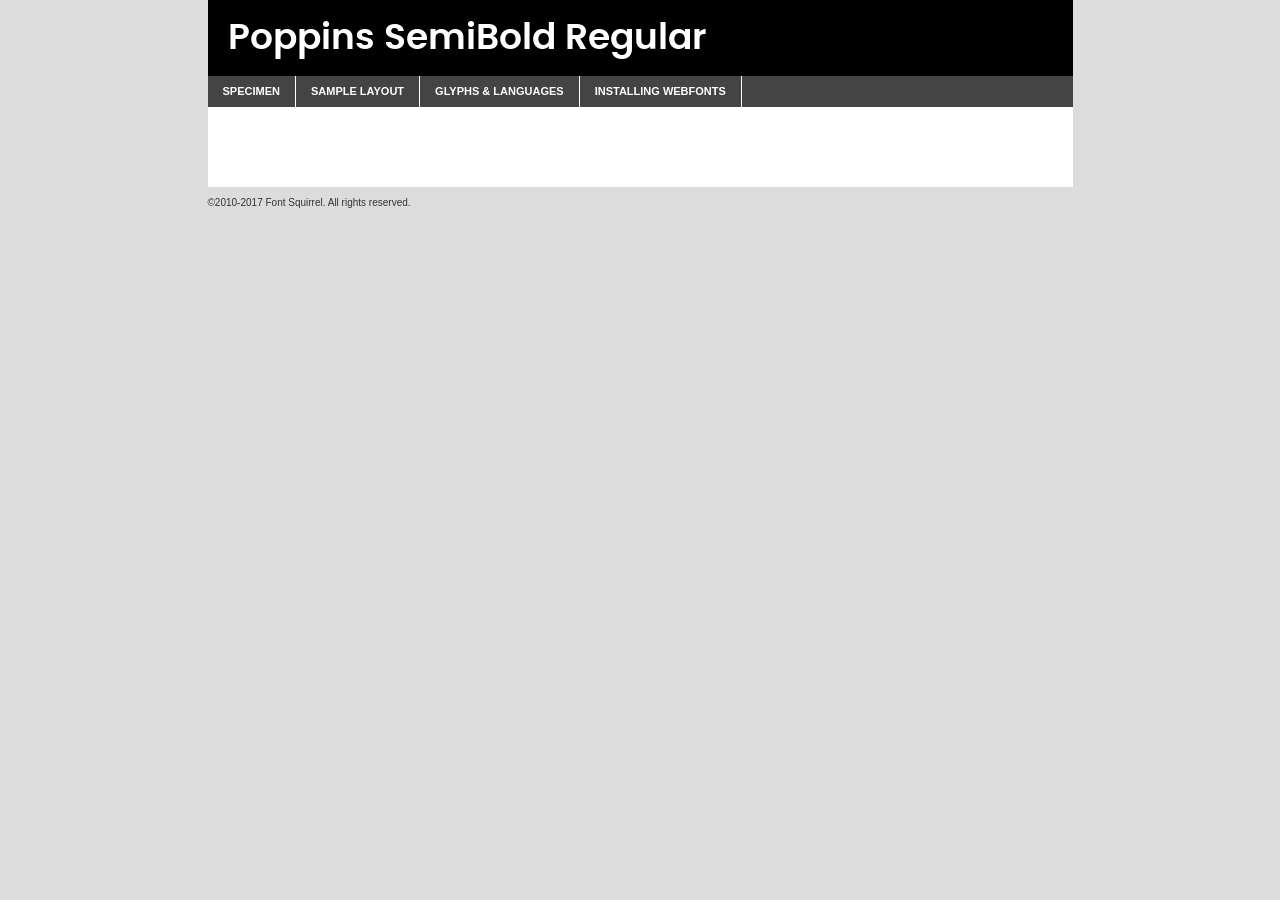
<file: poppins-webfont/poppins-semibold-demo.html>
<!DOCTYPE html PUBLIC "-//W3C//DTD XHTML 1.0 Transitional//EN"
	"http://www.w3.org/TR/xhtml1/DTD/xhtml1-transitional.dtd">

<html xmlns="http://www.w3.org/1999/xhtml" xml:lang="en" lang="en">
<head>
	<meta http-equiv="Content-Type" content="text/html; charset=utf-8" />
	<script src="http://ajax.googleapis.com/ajax/libs/jquery/1.7.2/jquery.min.js" type="text/javascript" charset="utf-8"></script>
	<script type="text/javascript">
	(function($){$.fn.easyTabs=function(option){var param=jQuery.extend({fadeSpeed:"fast",defaultContent:1,activeClass:'active'},option);$(this).each(function(){var thisId="#"+this.id;if(param.defaultContent==''){param.defaultContent=1;}
	if(typeof param.defaultContent=="number")
	{var defaultTab=$(thisId+" .tabs li:eq("+(param.defaultContent-1)+") a").attr('href').substr(1);}else{var defaultTab=param.defaultContent;}
	$(thisId+" .tabs li a").each(function(){var tabToHide=$(this).attr('href').substr(1);$("#"+tabToHide).addClass('easytabs-tab-content');});hideAll();changeContent(defaultTab);function hideAll(){$(thisId+" .easytabs-tab-content").hide();}
	function changeContent(tabId){hideAll();$(thisId+" .tabs li").removeClass(param.activeClass);$(thisId+" .tabs li a[href=#"+tabId+"]").closest('li').addClass(param.activeClass);if(param.fadeSpeed!="none")
	{$(thisId+" #"+tabId).fadeIn(param.fadeSpeed);}else{$(thisId+" #"+tabId).show();}}
	$(thisId+" .tabs li").click(function(){var tabId=$(this).find('a').attr('href').substr(1);changeContent(tabId);return false;});});}})(jQuery);
	</script>
	<link rel="stylesheet" href="specimen_files/specimen_stylesheet.css" type="text/css" charset="utf-8" />
	<link rel="stylesheet" href="stylesheet.css" type="text/css" charset="utf-8" />

	<style type="text/css">
					body{
				font-family: 'poppinssemibold';
							}
		</style>

	<title>Poppins SemiBold Regular Specimen</title>
	
	
	<script type="text/javascript" charset="utf-8">
		$(document).ready(function() {
			$('#container').easyTabs({defaultContent:1});
		});
	</script>
</head>

<body>
<div id="container">
	<div id="header">
		Poppins SemiBold Regular	</div>
	<ul class="tabs">
		<li><a href="#specimen">Specimen</a></li>
		<li><a href="#layout">Sample Layout</a></li>
				<li><a href="#glyphs">Glyphs &amp; Languages</a></li>
		<li><a href="#installing">Installing Webfonts</a></li>
		
	</ul>
	
	<div id="main_content">

		
			<div id="specimen">
		
				<div class="section">
					<div class="grid12 firstcol">
						<div class="huge">AaBb</div>
					</div>
				</div>
		
				<div class="section">
					<div class="glyph_range">A&#x200B;B&#x200b;C&#x200b;D&#x200b;E&#x200b;F&#x200b;G&#x200b;H&#x200b;I&#x200b;J&#x200b;K&#x200b;L&#x200b;M&#x200b;N&#x200b;O&#x200b;P&#x200b;Q&#x200b;R&#x200b;S&#x200b;T&#x200b;U&#x200b;V&#x200b;W&#x200b;X&#x200b;Y&#x200b;Z&#x200b;a&#x200b;b&#x200b;c&#x200b;d&#x200b;e&#x200b;f&#x200b;g&#x200b;h&#x200b;i&#x200b;j&#x200b;k&#x200b;l&#x200b;m&#x200b;n&#x200b;o&#x200b;p&#x200b;q&#x200b;r&#x200b;s&#x200b;t&#x200b;u&#x200b;v&#x200b;w&#x200b;x&#x200b;y&#x200b;z&#x200b;1&#x200b;2&#x200b;3&#x200b;4&#x200b;5&#x200b;6&#x200b;7&#x200b;8&#x200b;9&#x200b;0&#x200b;&amp;&#x200b;.&#x200b;,&#x200b;?&#x200b;!&#x200b;&#64;&#x200b;(&#x200b;)&#x200b;#&#x200b;$&#x200b;%&#x200b;*&#x200b;+&#x200b;-&#x200b;=&#x200b;:&#x200b;;</div>
				</div>
				<div class="section">
					<div class="grid12 firstcol">
						<table class="sample_table">
							<tr><td>10</td><td class="size10">abcdefghijklmnopqrstuvwxyzABCDEFGHIJKLMNOPQRSTUVWXYZ0123456789abcdefghijklmnopqrstuvwxyzABCDEFGHIJKLMNOPQRSTUVWXYZ0123456789abcdefghijklmnopqrstuvwxyzABCDEFGHIJKLMNOPQRSTUVWXYZ</td></tr>
							<tr><td>11</td><td class="size11">abcdefghijklmnopqrstuvwxyzABCDEFGHIJKLMNOPQRSTUVWXYZ0123456789abcdefghijklmnopqrstuvwxyzABCDEFGHIJKLMNOPQRSTUVWXYZ0123456789abcdefghijklmnopqrstuvwxyzABCDEFGHIJKLMNOPQRSTUVWXYZ</td></tr>
							<tr><td>12</td><td class="size12">abcdefghijklmnopqrstuvwxyzABCDEFGHIJKLMNOPQRSTUVWXYZ0123456789abcdefghijklmnopqrstuvwxyzABCDEFGHIJKLMNOPQRSTUVWXYZ0123456789abcdefghijklmnopqrstuvwxyzABCDEFGHIJKLMNOPQRSTUVWXYZ</td></tr>
							<tr><td>13</td><td class="size13">abcdefghijklmnopqrstuvwxyzABCDEFGHIJKLMNOPQRSTUVWXYZ0123456789abcdefghijklmnopqrstuvwxyzABCDEFGHIJKLMNOPQRSTUVWXYZ0123456789abcdefghijklmnopqrstuvwxyzABCDEFGHIJKLMNOPQRSTUVWXYZ</td></tr>
							<tr><td>14</td><td class="size14">abcdefghijklmnopqrstuvwxyzABCDEFGHIJKLMNOPQRSTUVWXYZ0123456789abcdefghijklmnopqrstuvwxyzABCDEFGHIJKLMNOPQRSTUVWXYZ0123456789abcdefghijklmnopqrstuvwxyzABCDEFGHIJKLMNOPQRSTUVWXYZ</td></tr>
							<tr><td>16</td><td class="size16">abcdefghijklmnopqrstuvwxyzABCDEFGHIJKLMNOPQRSTUVWXYZ0123456789abcdefghijklmnopqrstuvwxyzABCDEFGHIJKLMNOPQRSTUVWXYZ</td></tr>
							<tr><td>18</td><td class="size18">abcdefghijklmnopqrstuvwxyzABCDEFGHIJKLMNOPQRSTUVWXYZ0123456789abcdefghijklmnopqrstuvwxyzABCDEFGHIJKLMNOPQRSTUVWXYZ</td></tr>
							<tr><td>20</td><td class="size20">abcdefghijklmnopqrstuvwxyzABCDEFGHIJKLMNOPQRSTUVWXYZ0123456789abcdefghijklmnopqrstuvwxyzABCDEFGHIJKLMNOPQRSTUVWXYZ</td></tr>
							<tr><td>24</td><td class="size24">abcdefghijklmnopqrstuvwxyzABCDEFGHIJKLMNOPQRSTUVWXYZ0123456789abcdefghijklmnopqrstuvwxyzABCDEFGHIJKLMNOPQRSTUVWXYZ</td></tr>
							<tr><td>30</td><td class="size30">abcdefghijklmnopqrstuvwxyzABCDEFGHIJKLMNOPQRSTUVWXYZ0123456789abcdefghijklmnopqrstuvwxyzABCDEFGHIJKLMNOPQRSTUVWXYZ</td></tr>
							<tr><td>36</td><td class="size36">abcdefghijklmnopqrstuvwxyzABCDEFGHIJKLMNOPQRSTUVWXYZ0123456789abcdefghijklmnopqrstuvwxyzABCDEFGHIJKLMNOPQRSTUVWXYZ</td></tr>
							<tr><td>48</td><td class="size48">abcdefghijklmnopqrstuvwxyzABCDEFGHIJKLMNOPQRSTUVWXYZ0123456789abcdefghijklmnopqrstuvwxyzABCDEFGHIJKLMNOPQRSTUVWXYZ</td></tr>
							<tr><td>60</td><td class="size60">abcdefghijklmnopqrstuvwxyzABCDEFGHIJKLMNOPQRSTUVWXYZ0123456789abcdefghijklmnopqrstuvwxyzABCDEFGHIJKLMNOPQRSTUVWXYZ</td></tr>
							<tr><td>72</td><td class="size72">abcdefghijklmnopqrstuvwxyzABCDEFGHIJKLMNOPQRSTUVWXYZ0123456789abcdefghijklmnopqrstuvwxyzABCDEFGHIJKLMNOPQRSTUVWXYZ</td></tr>
							<tr><td>90</td><td class="size90">abcdefghijklmnopqrstuvwxyzABCDEFGHIJKLMNOPQRSTUVWXYZ0123456789abcdefghijklmnopqrstuvwxyzABCDEFGHIJKLMNOPQRSTUVWXYZ</td></tr>
						</table>
				
					</div>
			
				</div>
		
		
		
								<div class="section" id="bodycomparison">


										<div id="xheight">
				<div class="fontbody">&#x25FC;&#x25FC;&#x25FC;&#x25FC;&#x25FC;&#x25FC;&#x25FC;&#x25FC;&#x25FC;&#x25FC;&#x25FC;&#x25FC;&#x25FC;&#x25FC;&#x25FC;&#x25FC;&#x25FC;&#x25FC;&#x25FC;&#x25FC;&#x25FC;&#x25FC;&#x25FC;&#x25FC;&#x25FC;&#x25FC;&#x25FC;&#x25FC;&#x25FC;&#x25FC;&#x25FC;&#x25FC;&#x25FC;&#x25FC;&#x25FC;&#x25FC;&#x25FC;&#x25FC;&#x25FC;&#x25FC;&#x25FC;&#x25FC;&#x25FC;&#x25FC;&#x25FC;&#x25FC;&#x25FC;&#x25FC;&#x25FC;&#x25FC;&#x25FC;&#x25FC;&#x25FC;&#x25FC;&#x25FC;&#x25FC;&#x25FC;&#x25FC;&#x25FC;&#x25FC;&#x25FC;&#x25FC;&#x25FC;&#x25FC;&#x25FC;&#x25FC;&#x25FC;&#x25FC;&#x25FC;&#x25FC;&#x25FC;&#x25FC;&#x25FC;&#x25FC;&#x25FC;&#x25FC;&#x25FC;&#x25FC;&#x25FC;&#x25FC;&#x25FC;&#x25FC;&#x25FC;&#x25FC;&#x25FC;&#x25FC;&#x25FC;&#x25FC;&#x25FC;&#x25FC;&#x25FC;&#x25FC;&#x25FC;&#x25FC;&#x25FC;&#x25FC;&#x25FC;&#x25FC;&#x25FC;body</div><div class="arialbody">body</div><div class="verdanabody">body</div><div class="georgiabody">body</div></div>
										<div class="fontbody" style="z-index:1">
											body<span>Poppins SemiBold Regular</span>
										</div>
										<div class="arialbody" style="z-index:1">
											body<span>Arial</span>
										</div>
										<div class="verdanabody" style="z-index:1">
											body<span>Verdana</span>
										</div>
										<div class="georgiabody" style="z-index:1">
											body<span>Georgia</span>
										</div>



								</div>
		
		
				<div class="section psample psample_row1" id="">
					
					<div class="grid2 firstcol">
						<p class="size10"><span>10.</span>Aenean lacinia bibendum nulla sed consectetur. Fusce dapibus, tellus ac cursus commodo, tortor mauris condimentum nibh, ut fermentum massa justo sit amet risus. Nullam id dolor id nibh ultricies vehicula ut id elit. Cum sociis natoque penatibus et magnis dis parturient montes, nascetur ridiculus mus. Nulla vitae elit libero, a pharetra augue.</p>
			
					</div>
					<div class="grid3">
						<p class="size11"><span>11.</span>Aenean lacinia bibendum nulla sed consectetur. Fusce dapibus, tellus ac cursus commodo, tortor mauris condimentum nibh, ut fermentum massa justo sit amet risus. Nullam id dolor id nibh ultricies vehicula ut id elit. Cum sociis natoque penatibus et magnis dis parturient montes, nascetur ridiculus mus. Nulla vitae elit libero, a pharetra augue.</p>
			
					</div>
					<div class="grid3">
						<p class="size12"><span>12.</span>Aenean lacinia bibendum nulla sed consectetur. Fusce dapibus, tellus ac cursus commodo, tortor mauris condimentum nibh, ut fermentum massa justo sit amet risus. Nullam id dolor id nibh ultricies vehicula ut id elit. Cum sociis natoque penatibus et magnis dis parturient montes, nascetur ridiculus mus. Nulla vitae elit libero, a pharetra augue.</p>
			
					</div>
					<div class="grid4">
						<p class="size13"><span>13.</span>Aenean lacinia bibendum nulla sed consectetur. Fusce dapibus, tellus ac cursus commodo, tortor mauris condimentum nibh, ut fermentum massa justo sit amet risus. Nullam id dolor id nibh ultricies vehicula ut id elit. Cum sociis natoque penatibus et magnis dis parturient montes, nascetur ridiculus mus. Nulla vitae elit libero, a pharetra augue.</p>
			
					</div>
					<div class="white_blend"></div>
					
				</div>
				<div class="section psample psample_row2" id="">
					<div class="grid3 firstcol">
						<p class="size14"><span>14.</span>Aenean lacinia bibendum nulla sed consectetur. Fusce dapibus, tellus ac cursus commodo, tortor mauris condimentum nibh, ut fermentum massa justo sit amet risus. Nullam id dolor id nibh ultricies vehicula ut id elit. Cum sociis natoque penatibus et magnis dis parturient montes, nascetur ridiculus mus. Nulla vitae elit libero, a pharetra augue.</p>
			
					</div>
					<div class="grid4">
						<p class="size16"><span>16.</span>Aenean lacinia bibendum nulla sed consectetur. Fusce dapibus, tellus ac cursus commodo, tortor mauris condimentum nibh, ut fermentum massa justo sit amet risus. Nullam id dolor id nibh ultricies vehicula ut id elit. Cum sociis natoque penatibus et magnis dis parturient montes, nascetur ridiculus mus. Nulla vitae elit libero, a pharetra augue.</p>
			
					</div>
					<div class="grid5">
						<p class="size18"><span>18.</span>Aenean lacinia bibendum nulla sed consectetur. Fusce dapibus, tellus ac cursus commodo, tortor mauris condimentum nibh, ut fermentum massa justo sit amet risus. Nullam id dolor id nibh ultricies vehicula ut id elit. Cum sociis natoque penatibus et magnis dis parturient montes, nascetur ridiculus mus. Nulla vitae elit libero, a pharetra augue.</p>
			
					</div>

					<div class="white_blend"></div>

				</div>
				
				<div class="section psample psample_row3" id="">
					<div class="grid5 firstcol">
						<p class="size20"><span>20.</span>Aenean lacinia bibendum nulla sed consectetur. Fusce dapibus, tellus ac cursus commodo, tortor mauris condimentum nibh, ut fermentum massa justo sit amet risus. Nullam id dolor id nibh ultricies vehicula ut id elit. Cum sociis natoque penatibus et magnis dis parturient montes, nascetur ridiculus mus. Nulla vitae elit libero, a pharetra augue.</p>
					</div>
					<div class="grid7">
						<p class="size24"><span>24.</span>Aenean lacinia bibendum nulla sed consectetur. Fusce dapibus, tellus ac cursus commodo, tortor mauris condimentum nibh, ut fermentum massa justo sit amet risus. Nullam id dolor id nibh ultricies vehicula ut id elit. Cum sociis natoque penatibus et magnis dis parturient montes, nascetur ridiculus mus. Nulla vitae elit libero, a pharetra augue.</p>
					</div>
					
					<div class="white_blend"></div>
					
				</div>
				
				<div class="section psample psample_row4" id="">
					<div class="grid12 firstcol">
						<p class="size30"><span>30.</span>Aenean lacinia bibendum nulla sed consectetur. Fusce dapibus, tellus ac cursus commodo, tortor mauris condimentum nibh, ut fermentum massa justo sit amet risus. Nullam id dolor id nibh ultricies vehicula ut id elit. Cum sociis natoque penatibus et magnis dis parturient montes, nascetur ridiculus mus. Nulla vitae elit libero, a pharetra augue.</p>
					</div>
					<div class="white_blend"></div>
					
				</div>
				
				
				
				<div class="section psample psample_row1 fullreverse">
					<div class="grid2 firstcol">
						<p class="size10"><span>10.</span>Aenean lacinia bibendum nulla sed consectetur. Fusce dapibus, tellus ac cursus commodo, tortor mauris condimentum nibh, ut fermentum massa justo sit amet risus. Nullam id dolor id nibh ultricies vehicula ut id elit. Cum sociis natoque penatibus et magnis dis parturient montes, nascetur ridiculus mus. Nulla vitae elit libero, a pharetra augue.</p>
			
					</div>
					<div class="grid3">
						<p class="size11"><span>11.</span>Aenean lacinia bibendum nulla sed consectetur. Fusce dapibus, tellus ac cursus commodo, tortor mauris condimentum nibh, ut fermentum massa justo sit amet risus. Nullam id dolor id nibh ultricies vehicula ut id elit. Cum sociis natoque penatibus et magnis dis parturient montes, nascetur ridiculus mus. Nulla vitae elit libero, a pharetra augue.</p>
			
					</div>
					<div class="grid3">
						<p class="size12"><span>12.</span>Aenean lacinia bibendum nulla sed consectetur. Fusce dapibus, tellus ac cursus commodo, tortor mauris condimentum nibh, ut fermentum massa justo sit amet risus. Nullam id dolor id nibh ultricies vehicula ut id elit. Cum sociis natoque penatibus et magnis dis parturient montes, nascetur ridiculus mus. Nulla vitae elit libero, a pharetra augue.</p>
			
					</div>
					<div class="grid4">
						<p class="size13"><span>13.</span>Aenean lacinia bibendum nulla sed consectetur. Fusce dapibus, tellus ac cursus commodo, tortor mauris condimentum nibh, ut fermentum massa justo sit amet risus. Nullam id dolor id nibh ultricies vehicula ut id elit. Cum sociis natoque penatibus et magnis dis parturient montes, nascetur ridiculus mus. Nulla vitae elit libero, a pharetra augue.</p>
			
					</div>
					<div class="black_blend"></div>
					
				</div>
				
				<div class="section psample psample_row2 fullreverse">
					<div class="grid3 firstcol">
						<p class="size14"><span>14.</span>Aenean lacinia bibendum nulla sed consectetur. Fusce dapibus, tellus ac cursus commodo, tortor mauris condimentum nibh, ut fermentum massa justo sit amet risus. Nullam id dolor id nibh ultricies vehicula ut id elit. Cum sociis natoque penatibus et magnis dis parturient montes, nascetur ridiculus mus. Nulla vitae elit libero, a pharetra augue.</p>
			
					</div>
					<div class="grid4">
						<p class="size16"><span>16.</span>Aenean lacinia bibendum nulla sed consectetur. Fusce dapibus, tellus ac cursus commodo, tortor mauris condimentum nibh, ut fermentum massa justo sit amet risus. Nullam id dolor id nibh ultricies vehicula ut id elit. Cum sociis natoque penatibus et magnis dis parturient montes, nascetur ridiculus mus. Nulla vitae elit libero, a pharetra augue.</p>
			
					</div>
					<div class="grid5">
						<p class="size18"><span>18.</span>Aenean lacinia bibendum nulla sed consectetur. Fusce dapibus, tellus ac cursus commodo, tortor mauris condimentum nibh, ut fermentum massa justo sit amet risus. Nullam id dolor id nibh ultricies vehicula ut id elit. Cum sociis natoque penatibus et magnis dis parturient montes, nascetur ridiculus mus. Nulla vitae elit libero, a pharetra augue.</p>
			
					</div>
					<div class="black_blend"></div>

				</div>
				
				<div class="section psample fullreverse psample_row3" id="">
					<div class="grid5 firstcol">
						<p class="size20"><span>20.</span>Aenean lacinia bibendum nulla sed consectetur. Fusce dapibus, tellus ac cursus commodo, tortor mauris condimentum nibh, ut fermentum massa justo sit amet risus. Nullam id dolor id nibh ultricies vehicula ut id elit. Cum sociis natoque penatibus et magnis dis parturient montes, nascetur ridiculus mus. Nulla vitae elit libero, a pharetra augue.</p>
					</div>
					<div class="grid7">
						<p class="size24"><span>24.</span>Aenean lacinia bibendum nulla sed consectetur. Fusce dapibus, tellus ac cursus commodo, tortor mauris condimentum nibh, ut fermentum massa justo sit amet risus. Nullam id dolor id nibh ultricies vehicula ut id elit. Cum sociis natoque penatibus et magnis dis parturient montes, nascetur ridiculus mus. Nulla vitae elit libero, a pharetra augue.</p>
					</div>
					
					<div class="black_blend"></div>
					
				</div>
				
				<div class="section psample fullreverse psample_row4" id="" style="border-bottom: 20px #000 solid;">
					<div class="grid12 firstcol">
						<p class="size30"><span>30.</span>Aenean lacinia bibendum nulla sed consectetur. Fusce dapibus, tellus ac cursus commodo, tortor mauris condimentum nibh, ut fermentum massa justo sit amet risus. Nullam id dolor id nibh ultricies vehicula ut id elit. Cum sociis natoque penatibus et magnis dis parturient montes, nascetur ridiculus mus. Nulla vitae elit libero, a pharetra augue.</p>
					</div>
					<div class="black_blend"></div>
					
				</div>
				
				
				
				
			</div>
			
			<div id="layout">
				
				<div class="section">
					
					<div class="grid12 firstcol">
						<h1>Lorem Ipsum Dolor</h1>
						<h2>Etiam porta sem malesuada magna mollis euismod</h2>
						
						<p class="byline">By <a href="#link">Aenean Lacinia</a></p>
					</div>
				</div>
				<div class="section">
					<div class="grid8 firstcol">
						<p class="large">Donec sed odio dui. Morbi leo risus, porta ac consectetur ac, vestibulum at eros. Fusce dapibus, tellus ac cursus commodo, tortor mauris condimentum nibh, ut fermentum massa justo sit amet risus. </p>

						
						<h3>Pellentesque ornare sem</h3>

						<p>Maecenas sed diam eget risus varius blandit sit amet non magna. Maecenas faucibus mollis interdum. Donec ullamcorper nulla non metus auctor fringilla. Nullam id dolor id nibh ultricies vehicula ut id elit. Nullam id dolor id nibh ultricies vehicula ut id elit. </p>

						<p>Aenean eu leo quam. Pellentesque ornare sem lacinia quam venenatis vestibulum. Lorem ipsum dolor sit amet, consectetur adipiscing elit. Cum sociis natoque penatibus et magnis dis parturient montes, nascetur ridiculus mus. </p>

						<p>Nulla vitae elit libero, a pharetra augue. Praesent commodo cursus magna, vel scelerisque nisl consectetur et. Aenean lacinia bibendum nulla sed consectetur. </p>

						<p>Nullam quis risus eget urna mollis ornare vel eu leo. Nullam quis risus eget urna mollis ornare vel eu leo. Maecenas sed diam eget risus varius blandit sit amet non magna. Donec ullamcorper nulla non metus auctor fringilla. </p>

						<h3>Cras mattis consectetur</h3>

						<p>Aenean eu leo quam. Pellentesque ornare sem lacinia quam venenatis vestibulum. Aenean lacinia bibendum nulla sed consectetur. Integer posuere erat a ante venenatis dapibus posuere velit aliquet. Cras mattis consectetur purus sit amet fermentum. </p>

						<p>Nullam id dolor id nibh ultricies vehicula ut id elit. Nullam quis risus eget urna mollis ornare vel eu leo. Cras mattis consectetur purus sit amet fermentum.</p>
					</div>
					
					<div class="grid4 sidebar">
						
						<div class="box reverse">
							<p class="last">Nullam quis risus eget urna mollis ornare vel eu leo. Donec ullamcorper nulla non metus auctor fringilla. Cras mattis consectetur purus sit amet fermentum. Sed posuere consectetur est at lobortis. Lorem ipsum dolor sit amet, consectetur adipiscing elit. </p>
						</div>
						
						<p class="caption">Maecenas sed diam eget risus varius.</p>

						<p>Vestibulum id ligula porta felis euismod semper. Integer posuere erat a ante venenatis dapibus posuere velit aliquet. Vestibulum id ligula porta felis euismod semper. Sed posuere consectetur est at lobortis. Maecenas sed diam eget risus varius blandit sit amet non magna. Fusce dapibus, tellus ac cursus commodo, tortor mauris condimentum nibh, ut fermentum massa justo sit amet risus. </p>

					

						<p>Duis mollis, est non commodo luctus, nisi erat porttitor ligula, eget lacinia odio sem nec elit. Aenean lacinia bibendum nulla sed consectetur. Vivamus sagittis lacus vel augue laoreet rutrum faucibus dolor auctor. Aenean lacinia bibendum nulla sed consectetur. Nullam quis risus eget urna mollis ornare vel eu leo. </p>

						<p>Praesent commodo cursus magna, vel scelerisque nisl consectetur et. Donec ullamcorper nulla non metus auctor fringilla. Maecenas faucibus mollis interdum. Fusce dapibus, tellus ac cursus commodo, tortor mauris condimentum nibh, ut fermentum massa justo sit amet risus. </p>

					</div>
				</div>
				
			</div>


			



		<div id="glyphs">
			<div class="section">
				<div class="grid12 firstcol">
			
				<h1>Language Support</h1>
				<p>The subset of Poppins SemiBold Regular in this kit supports the following languages:<br />
			
					Albanian, Basque, Breton, Chamorro, Danish, Dutch, English, Faroese, Finnish, French, Frisian, Galician, German, Icelandic, Italian, Malagasy, Norwegian, Portuguese, Spanish, Alsatian, Aragonese, Arapaho, Arrernte, Asturian, Aymara, Bislama, Cebuano, Corsican, Fijian, French_creole, Genoese, Gilbertese, Greenlandic, Haitian_creole, Hiligaynon, Hmong, Hopi, Ibanag, Iloko_ilokano, Indonesian, Interglossa_glosa, Interlingua, Irish_gaelic, Jerriais, Lojban, Lombard, Luxembourgeois, Manx, Mohawk, Norfolk_pitcairnese, Occitan, Oromo, Pangasinan, Papiamento, Piedmontese, Potawatomi, Rhaeto-romance, Romansh, Rotokas, Sami_lule, Samoan, Sardinian, Scots_gaelic, Seychelles_creole, Shona, Sicilian, Somali, Southern_ndebele, Swahili, Swati_swazi, Tagalog_filipino_pilipino, Tetum, Tok_pisin, Uyghur_latinized, Volapuk, Walloon, Warlpiri, Xhosa, Yapese, Zulu, Latinbasic, Ubasic, Demo				</p>
				<h1>Glyph Chart</h1>
				<p>The subset of Poppins SemiBold Regular in this kit includes all the glyphs listed below. Unicode entities are included above each glyph to help you insert individual characters into your layout.</p>
				<div id="glyph_chart">
			
																														 <div><p>&amp;#13;</p>&#13;</div>
																				 <div><p>&amp;#32;</p>&#32;</div>
																				 <div><p>&amp;#33;</p>&#33;</div>
																				 <div><p>&amp;#34;</p>&#34;</div>
																				 <div><p>&amp;#35;</p>&#35;</div>
																				 <div><p>&amp;#36;</p>&#36;</div>
																				 <div><p>&amp;#37;</p>&#37;</div>
																				 <div><p>&amp;#38;</p>&#38;</div>
																				 <div><p>&amp;#39;</p>&#39;</div>
																				 <div><p>&amp;#40;</p>&#40;</div>
																				 <div><p>&amp;#41;</p>&#41;</div>
																				 <div><p>&amp;#42;</p>&#42;</div>
																				 <div><p>&amp;#43;</p>&#43;</div>
																				 <div><p>&amp;#44;</p>&#44;</div>
																				 <div><p>&amp;#45;</p>&#45;</div>
																				 <div><p>&amp;#46;</p>&#46;</div>
																				 <div><p>&amp;#47;</p>&#47;</div>
																				 <div><p>&amp;#48;</p>&#48;</div>
																				 <div><p>&amp;#49;</p>&#49;</div>
																				 <div><p>&amp;#50;</p>&#50;</div>
																				 <div><p>&amp;#51;</p>&#51;</div>
																				 <div><p>&amp;#52;</p>&#52;</div>
																				 <div><p>&amp;#53;</p>&#53;</div>
																				 <div><p>&amp;#54;</p>&#54;</div>
																				 <div><p>&amp;#55;</p>&#55;</div>
																				 <div><p>&amp;#56;</p>&#56;</div>
																				 <div><p>&amp;#57;</p>&#57;</div>
																				 <div><p>&amp;#58;</p>&#58;</div>
																				 <div><p>&amp;#59;</p>&#59;</div>
																				 <div><p>&amp;#60;</p>&#60;</div>
																				 <div><p>&amp;#61;</p>&#61;</div>
																				 <div><p>&amp;#62;</p>&#62;</div>
																				 <div><p>&amp;#63;</p>&#63;</div>
																				 <div><p>&amp;#64;</p>&#64;</div>
																				 <div><p>&amp;#65;</p>&#65;</div>
																				 <div><p>&amp;#66;</p>&#66;</div>
																				 <div><p>&amp;#67;</p>&#67;</div>
																				 <div><p>&amp;#68;</p>&#68;</div>
																				 <div><p>&amp;#69;</p>&#69;</div>
																				 <div><p>&amp;#70;</p>&#70;</div>
																				 <div><p>&amp;#71;</p>&#71;</div>
																				 <div><p>&amp;#72;</p>&#72;</div>
																				 <div><p>&amp;#73;</p>&#73;</div>
																				 <div><p>&amp;#74;</p>&#74;</div>
																				 <div><p>&amp;#75;</p>&#75;</div>
																				 <div><p>&amp;#76;</p>&#76;</div>
																				 <div><p>&amp;#77;</p>&#77;</div>
																				 <div><p>&amp;#78;</p>&#78;</div>
																				 <div><p>&amp;#79;</p>&#79;</div>
																				 <div><p>&amp;#80;</p>&#80;</div>
																				 <div><p>&amp;#81;</p>&#81;</div>
																				 <div><p>&amp;#82;</p>&#82;</div>
																				 <div><p>&amp;#83;</p>&#83;</div>
																				 <div><p>&amp;#84;</p>&#84;</div>
																				 <div><p>&amp;#85;</p>&#85;</div>
																				 <div><p>&amp;#86;</p>&#86;</div>
																				 <div><p>&amp;#87;</p>&#87;</div>
																				 <div><p>&amp;#88;</p>&#88;</div>
																				 <div><p>&amp;#89;</p>&#89;</div>
																				 <div><p>&amp;#90;</p>&#90;</div>
																				 <div><p>&amp;#91;</p>&#91;</div>
																				 <div><p>&amp;#92;</p>&#92;</div>
																				 <div><p>&amp;#93;</p>&#93;</div>
																				 <div><p>&amp;#94;</p>&#94;</div>
																				 <div><p>&amp;#95;</p>&#95;</div>
																				 <div><p>&amp;#96;</p>&#96;</div>
																				 <div><p>&amp;#97;</p>&#97;</div>
																				 <div><p>&amp;#98;</p>&#98;</div>
																				 <div><p>&amp;#99;</p>&#99;</div>
																				 <div><p>&amp;#100;</p>&#100;</div>
																				 <div><p>&amp;#101;</p>&#101;</div>
																				 <div><p>&amp;#102;</p>&#102;</div>
																				 <div><p>&amp;#103;</p>&#103;</div>
																				 <div><p>&amp;#104;</p>&#104;</div>
																				 <div><p>&amp;#105;</p>&#105;</div>
																				 <div><p>&amp;#106;</p>&#106;</div>
																				 <div><p>&amp;#107;</p>&#107;</div>
																				 <div><p>&amp;#108;</p>&#108;</div>
																				 <div><p>&amp;#109;</p>&#109;</div>
																				 <div><p>&amp;#110;</p>&#110;</div>
																				 <div><p>&amp;#111;</p>&#111;</div>
																				 <div><p>&amp;#112;</p>&#112;</div>
																				 <div><p>&amp;#113;</p>&#113;</div>
																				 <div><p>&amp;#114;</p>&#114;</div>
																				 <div><p>&amp;#115;</p>&#115;</div>
																				 <div><p>&amp;#116;</p>&#116;</div>
																				 <div><p>&amp;#117;</p>&#117;</div>
																				 <div><p>&amp;#118;</p>&#118;</div>
																				 <div><p>&amp;#119;</p>&#119;</div>
																				 <div><p>&amp;#120;</p>&#120;</div>
																				 <div><p>&amp;#121;</p>&#121;</div>
																				 <div><p>&amp;#122;</p>&#122;</div>
																				 <div><p>&amp;#123;</p>&#123;</div>
																				 <div><p>&amp;#124;</p>&#124;</div>
																				 <div><p>&amp;#125;</p>&#125;</div>
																				 <div><p>&amp;#126;</p>&#126;</div>
																				 <div><p>&amp;#160;</p>&#160;</div>
																				 <div><p>&amp;#161;</p>&#161;</div>
																				 <div><p>&amp;#162;</p>&#162;</div>
																				 <div><p>&amp;#163;</p>&#163;</div>
																				 <div><p>&amp;#164;</p>&#164;</div>
																				 <div><p>&amp;#165;</p>&#165;</div>
																				 <div><p>&amp;#166;</p>&#166;</div>
																				 <div><p>&amp;#167;</p>&#167;</div>
																				 <div><p>&amp;#168;</p>&#168;</div>
																				 <div><p>&amp;#169;</p>&#169;</div>
																				 <div><p>&amp;#170;</p>&#170;</div>
																				 <div><p>&amp;#171;</p>&#171;</div>
																				 <div><p>&amp;#172;</p>&#172;</div>
																				 <div><p>&amp;#173;</p>&#173;</div>
																				 <div><p>&amp;#174;</p>&#174;</div>
																				 <div><p>&amp;#175;</p>&#175;</div>
																				 <div><p>&amp;#176;</p>&#176;</div>
																				 <div><p>&amp;#177;</p>&#177;</div>
																				 <div><p>&amp;#178;</p>&#178;</div>
																				 <div><p>&amp;#179;</p>&#179;</div>
																				 <div><p>&amp;#180;</p>&#180;</div>
																				 <div><p>&amp;#181;</p>&#181;</div>
																				 <div><p>&amp;#182;</p>&#182;</div>
																				 <div><p>&amp;#183;</p>&#183;</div>
																				 <div><p>&amp;#184;</p>&#184;</div>
																				 <div><p>&amp;#185;</p>&#185;</div>
																				 <div><p>&amp;#186;</p>&#186;</div>
																				 <div><p>&amp;#187;</p>&#187;</div>
																				 <div><p>&amp;#188;</p>&#188;</div>
																				 <div><p>&amp;#189;</p>&#189;</div>
																				 <div><p>&amp;#190;</p>&#190;</div>
																				 <div><p>&amp;#191;</p>&#191;</div>
																				 <div><p>&amp;#192;</p>&#192;</div>
																				 <div><p>&amp;#193;</p>&#193;</div>
																				 <div><p>&amp;#194;</p>&#194;</div>
																				 <div><p>&amp;#195;</p>&#195;</div>
																				 <div><p>&amp;#196;</p>&#196;</div>
																				 <div><p>&amp;#197;</p>&#197;</div>
																				 <div><p>&amp;#198;</p>&#198;</div>
																				 <div><p>&amp;#199;</p>&#199;</div>
																				 <div><p>&amp;#200;</p>&#200;</div>
																				 <div><p>&amp;#201;</p>&#201;</div>
																				 <div><p>&amp;#202;</p>&#202;</div>
																				 <div><p>&amp;#203;</p>&#203;</div>
																				 <div><p>&amp;#204;</p>&#204;</div>
																				 <div><p>&amp;#205;</p>&#205;</div>
																				 <div><p>&amp;#206;</p>&#206;</div>
																				 <div><p>&amp;#207;</p>&#207;</div>
																				 <div><p>&amp;#208;</p>&#208;</div>
																				 <div><p>&amp;#209;</p>&#209;</div>
																				 <div><p>&amp;#210;</p>&#210;</div>
																				 <div><p>&amp;#211;</p>&#211;</div>
																				 <div><p>&amp;#212;</p>&#212;</div>
																				 <div><p>&amp;#213;</p>&#213;</div>
																				 <div><p>&amp;#214;</p>&#214;</div>
																				 <div><p>&amp;#215;</p>&#215;</div>
																				 <div><p>&amp;#216;</p>&#216;</div>
																				 <div><p>&amp;#217;</p>&#217;</div>
																				 <div><p>&amp;#218;</p>&#218;</div>
																				 <div><p>&amp;#219;</p>&#219;</div>
																				 <div><p>&amp;#220;</p>&#220;</div>
																				 <div><p>&amp;#221;</p>&#221;</div>
																				 <div><p>&amp;#222;</p>&#222;</div>
																				 <div><p>&amp;#223;</p>&#223;</div>
																				 <div><p>&amp;#224;</p>&#224;</div>
																				 <div><p>&amp;#225;</p>&#225;</div>
																				 <div><p>&amp;#226;</p>&#226;</div>
																				 <div><p>&amp;#227;</p>&#227;</div>
																				 <div><p>&amp;#228;</p>&#228;</div>
																				 <div><p>&amp;#229;</p>&#229;</div>
																				 <div><p>&amp;#230;</p>&#230;</div>
																				 <div><p>&amp;#231;</p>&#231;</div>
																				 <div><p>&amp;#232;</p>&#232;</div>
																				 <div><p>&amp;#233;</p>&#233;</div>
																				 <div><p>&amp;#234;</p>&#234;</div>
																				 <div><p>&amp;#235;</p>&#235;</div>
																				 <div><p>&amp;#236;</p>&#236;</div>
																				 <div><p>&amp;#237;</p>&#237;</div>
																				 <div><p>&amp;#238;</p>&#238;</div>
																				 <div><p>&amp;#239;</p>&#239;</div>
																				 <div><p>&amp;#240;</p>&#240;</div>
																				 <div><p>&amp;#241;</p>&#241;</div>
																				 <div><p>&amp;#242;</p>&#242;</div>
																				 <div><p>&amp;#243;</p>&#243;</div>
																				 <div><p>&amp;#244;</p>&#244;</div>
																				 <div><p>&amp;#245;</p>&#245;</div>
																				 <div><p>&amp;#246;</p>&#246;</div>
																				 <div><p>&amp;#247;</p>&#247;</div>
																				 <div><p>&amp;#248;</p>&#248;</div>
																				 <div><p>&amp;#249;</p>&#249;</div>
																				 <div><p>&amp;#250;</p>&#250;</div>
																				 <div><p>&amp;#251;</p>&#251;</div>
																				 <div><p>&amp;#252;</p>&#252;</div>
																				 <div><p>&amp;#253;</p>&#253;</div>
																				 <div><p>&amp;#254;</p>&#254;</div>
																				 <div><p>&amp;#255;</p>&#255;</div>
																				 <div><p>&amp;#338;</p>&#338;</div>
																				 <div><p>&amp;#339;</p>&#339;</div>
																				 <div><p>&amp;#376;</p>&#376;</div>
																				 <div><p>&amp;#710;</p>&#710;</div>
																				 <div><p>&amp;#732;</p>&#732;</div>
																				 <div><p>&amp;#8192;</p>&#8192;</div>
																				 <div><p>&amp;#8193;</p>&#8193;</div>
																				 <div><p>&amp;#8194;</p>&#8194;</div>
																				 <div><p>&amp;#8195;</p>&#8195;</div>
																				 <div><p>&amp;#8196;</p>&#8196;</div>
																				 <div><p>&amp;#8197;</p>&#8197;</div>
																				 <div><p>&amp;#8198;</p>&#8198;</div>
																				 <div><p>&amp;#8199;</p>&#8199;</div>
																				 <div><p>&amp;#8200;</p>&#8200;</div>
																				 <div><p>&amp;#8201;</p>&#8201;</div>
																				 <div><p>&amp;#8202;</p>&#8202;</div>
																				 <div><p>&amp;#8208;</p>&#8208;</div>
																				 <div><p>&amp;#8209;</p>&#8209;</div>
																				 <div><p>&amp;#8210;</p>&#8210;</div>
																				 <div><p>&amp;#8211;</p>&#8211;</div>
																				 <div><p>&amp;#8212;</p>&#8212;</div>
																				 <div><p>&amp;#8216;</p>&#8216;</div>
																				 <div><p>&amp;#8217;</p>&#8217;</div>
																				 <div><p>&amp;#8218;</p>&#8218;</div>
																				 <div><p>&amp;#8220;</p>&#8220;</div>
																				 <div><p>&amp;#8221;</p>&#8221;</div>
																				 <div><p>&amp;#8222;</p>&#8222;</div>
																				 <div><p>&amp;#8226;</p>&#8226;</div>
																				 <div><p>&amp;#8230;</p>&#8230;</div>
																				 <div><p>&amp;#8239;</p>&#8239;</div>
																				 <div><p>&amp;#8249;</p>&#8249;</div>
																				 <div><p>&amp;#8250;</p>&#8250;</div>
																				 <div><p>&amp;#8287;</p>&#8287;</div>
																				 <div><p>&amp;#8364;</p>&#8364;</div>
																				 <div><p>&amp;#8482;</p>&#8482;</div>
																				 <div><p>&amp;#9724;</p>&#9724;</div>
																				 <div><p>&amp;#64257;</p>&#64257;</div>
																				 <div><p>&amp;#64258;</p>&#64258;</div>
																																																</div>	
				</div>
		
		
			</div>
		</div>
		
		
		<div id="specs">
			
		</div>
	
		<div id="installing">
			<div class="section">
				<div class="grid7 firstcol">
					<h1>Installing Webfonts</h1>
					
					<p>Webfonts are supported by all major browser platforms but not all in the same way. There are currently four different font formats that must be included in order to target all browsers. This includes TTF, WOFF, EOT and SVG.</p>
					
					<h2>1. Upload your webfonts</h2>
					<p>You must upload your webfont kit to your website. They should be in or near the same directory as your CSS files.</p>
					
					<h2>2. Include the webfont stylesheet</h2>
					<p>A special CSS @font-face declaration helps the various browsers select the appropriate font it needs without causing you a bunch of headaches. Learn more about this syntax by reading the <a href="https://www.fontspring.com/blog/further-hardening-of-the-bulletproof-syntax">Fontspring blog post</a> about it. The code for it is as follows:</p>


<code>
@font-face{ 
	font-family: 'MyWebFont';
	src: url('WebFont.eot');
	src: url('WebFont.eot?#iefix') format('embedded-opentype'),
	     url('WebFont.woff') format('woff'),
	     url('WebFont.ttf') format('truetype'),
	     url('WebFont.svg#webfont') format('svg');
}
</code>

	<p>We've already gone ahead and generated the code for you. All you have to do is link to the stylesheet in your HTML, like this:</p>
	<code>&lt;link rel=&quot;stylesheet&quot; href=&quot;stylesheet.css&quot; type=&quot;text/css&quot; charset=&quot;utf-8&quot; /&gt;</code>

					<h2>3. Modify your own stylesheet</h2>
					<p>To take advantage of your new fonts, you must tell your stylesheet to use them. Look at the original @font-face declaration above and find the property called "font-family." The name linked there will be what you use to reference the font. Prepend that webfont name to the font stack in the "font-family" property, inside the selector you want to change. For example:</p>
<code>p { font-family: 'WebFont', Arial, sans-serif; }</code>

<h2>4. Test</h2>
<p>Getting webfonts to work cross-browser <em>can</em> be tricky. Use the information in the sidebar to help you if you find that fonts aren't loading in a particular browser.</p>
				</div>
				
				<div class="grid5 sidebar">
					<div class="box">
						<h2>Troubleshooting<br />Font-Face Problems</h2>
						<p>Having trouble getting your webfonts to load in your new website? Here are some tips to sort out what might be the problem.</p>

						<h3>Fonts not showing in any browser</h3>

						<p>This sounds like you need to work on the plumbing. You either did not upload the fonts to the correct directory, or you did not link the fonts properly in the CSS. If you've confirmed that all this is correct and you still have a problem, take a look at your .htaccess file and see if requests are getting intercepted.</p>

						<h3>Fonts not loading in iPhone or iPad</h3>

						<p>The most common problem here is that you are serving the fonts from an IIS server. IIS refuses to serve files that have unknown MIME types. If that is the case, you must set the MIME type for SVG to "image/svg+xml" in the server settings. Follow these instructions from Microsoft if you need help.</p>

						<h3>Fonts not loading in Firefox</h3>

						<p>The primary reason for this failure? You are still using a version Firefox older than 3.5. So upgrade already! If that isn't it, then you are very likely serving fonts from a different domain. Firefox requires that all font assets be served from the same domain. Lastly it is possible that you need to add WOFF to your list of MIME types (if you are serving via IIS.)</p>

						<h3>Fonts not loading in IE</h3>

						<p>Are you looking at Internet Explorer on an actual Windows machine or are you cheating by using a service like Adobe BrowserLab? Many of these screenshot services do not render @font-face for IE. Best to test it on a real machine.</p>

						<h3>Fonts not loading in IE9</h3>

						<p>IE9, like Firefox, requires that fonts be served from the same domain as the website. Make sure that is the case.</p>
					</div>
				</div>
			</div>
			
		</div>
	
	</div>
	<div id="footer">
		<p>&copy;2010-2017 Font Squirrel. All rights reserved.</p>
	</div>
</div>
</body>
</html>
</file>
<file: styles.css>
@font-face {
  font-family: 'poppins-light';
  src: url('./poppins-webfont/poppins-light-webfont.woff') format('woff'),
    url('./poppins-webfont/poppins-light-webfont.woff2') format('woff2');
  font-weight: 200;
  font-style: normal;
}

@font-face {
  font-family: 'poppins-medium';
  src: url('./poppins-webfont/poppins-medium-webfont.woff') format('woff'),
    url('./poppins-webfont/poppins-medium-webfont.woff2') format('woff2');
  font-weight: normal;
  font-style: normal;
}

@font-face {
  font-family: 'poppins-semibold';
  src: url('./poppins-webfont/poppins-semibold-webfont.woff') format('woff'),
    url('./poppins-webfont/poppins-semibold-webfont.woff2') format('woff2');
  font-weight: 600;
  font-style: normal;
}

body {
  margin: 0;
  padding: 0;
  overflow: auto;
  word-break: keep-all;
  -ms-word-break: keep-all;
  hyphens: auto;
  -webkit-hyphens: auto;
  -moz-hyphens: auto;
  box-sizing: border-box;
  -webkit-box-sizing: border-box;
  -moz-box-sizing: border-box;
}

*,
*::before,
*::after {
  box-sizing: inherit;
}

html {
  display: flex;
  justify-content: center;
}

body {
  font-size: 15px;
  max-inline-size: 375px;
  padding: 0 5%;
  display: grid;
  grid-template-rows: repeat(auto-fill, auto);
  grid-template-columns: 1fr;
  grid-row-gap: 5px;
  background-color: hsl(0, 0%, 98%);
}

nav {
  border-top: 3px solid hsl(180, 62%, 55%);
  box-shadow: 0 5px 10px hsl(229, 6%, 66%);
  font-family: 'poppins-light', sans-serif;
  font-weight: lighter;
  color: hsl(229, 6%, 66%);
  justify-self: end;
  object-fit: contain;
}

.first-header {
  font-family: 'poppins-light', sans-serif;
  font-weight: lighter;
  color: hsl(229, 6%, 66%);
}

.second-header {
  font-family: 'poppins-semibold', sans-serif;
  font-weight: bold;
  color: hsl(234, 12%, 34%);
}

header {
  text-align: center;
  justify-content: center;
}

h1 {
  font-size: 1.2rem;
}

h1,
h2,
h3,
h4,
h5,
h6 {
  font-family: 'poppins-medium', sans-serif;
}

.introduction {
  color: hsl(229, 6%, 66%);
  text-align: center;
  margin: 0 auto;
  padding: 15px;
  max-inline-size: 100%;
}

section > p {
  color: hsl(229, 6%, 66%);
}

section {
  max-inline-size: 100%;
  padding: 0.5rem 25px 25px;
  display: grid;
  grid-template-rows: 20% 20% 32.5% 27.5%;
}

section > h3 {
  grid-row: 1;
}

section > p {
  grid-row: 2;
}

section > img {
  grid-row: 4;
  color: hsl(229, 6%, 66%);
  justify-self: end;
  object-fit: contain;
}

.supervisor {
  border-top: 3px solid hsl(180, 62%, 55%);
  box-shadow: 0 5px 5px hsl(229, 6%, 66%);
}

.team-builder {
  border-top: 3px solid hsl(0, 78%, 62%);
  box-shadow: 0 5px 5px hsl(229, 6%, 66%);
}

.karma {
  border-top: 3px solid hsl(34, 97%, 64%);
  box-shadow: 0 5px 5px hsl(229, 6%, 66%);
}

.calculator {
  border-top: 3px solid hsl(212, 86%, 64%);
  box-shadow: 0 5px 5px hsl(229, 6%, 66%);
}

@media all and (min-width: 960px) {
  body {
    display: grid;
    grid-template-rows: 6% 10% repeat(5, 16%) 4%;
    grid-template-columns: repeat(11, 1fr);
    grid-column-gap: 30px;
    grid-row-gap: 10px;
    padding: 2rem 0;
    max-inline-size: 1440px;
  }

  nav {
    border-top: 3px solid hsl(180, 62%, 55%);
    box-shadow: 0 5px 10px hsl(229, 6%, 66%);
    font-family: 'poppins-light', sans-serif;
    font-weight: lighter;
    color: hsl(229, 6%, 66%);
    justify-self: end;
    object-fit: contain;
  }
  
  header {
    margin-bottom: 5%;
  }

  header > h1 {
    inline-size: 100%;
    line-height: 0.6;
  }

  .introduction {
    color: hsl(229, 6%, 66%);
    text-align: center;
    justify-self: center;
    margin-top: 3%;
    /* margin-bottom: 0; */
    padding: 0.5rem;
    max-inline-size: 85%;
    font-size: larger;
  }

  section {
    max-inline-size: 100%;
    padding: 0.5rem 25px 25px;
    display: grid;
    grid-template-rows: 20% 20% 32.5% 27.5%;
    margin-bottom: 1rem;
  }

  section > h3 {
    grid-row: 1;
  }

  section > p {
    grid-row: 2;
  }

  section > img {
    grid-row: 4;
    color: hsl(229, 6%, 66%);
  }

  h1 {
    font-size: 2.2rem;
  }

  .supervisor {
    border-top: 3px solid hsl(180, 62%, 55%);
    box-shadow: 0 5px 10px hsl(229, 6%, 66%);
  }

  .team-builder {
    border-top: 3px solid hsl(0, 78%, 62%);
    box-shadow: 0 5px 10px hsl(229, 6%, 66%);
  }

  .karma {
    border-top: 3px solid hsl(34, 97%, 64%);
    box-shadow: 0 5px 10px hsl(229, 6%, 66%);
  }

  .calculator {
    border-top: 3px solid hsl(212, 86%, 64%);
    box-shadow: 0 5px 10px hsl(229, 6%, 66%);
  }

  header {
    padding-bottom: 4%;
    margin-bottom: 40px;
    grid-row: 2 / 4;
    grid-column: 4 / 9;
  }

  .team-builder {
    grid-row: 4 / 6;
    grid-column: 5 / 8;
  }

  .karma {
    grid-row: 6 / 8;
    grid-column: 5 / 8;
  }

  .supervisor {
    grid-row: 5 / 7;
    grid-column: 2 / 5;
  }

  .calculator {
    grid-row: 5 / 7;
    grid-column: 8 / 11;
  }

  footer {
    grid-row: 8 / 9;
    grid-column: 5 / 8;
  }
}
</file>
<file: poppins-webfont/specimen_files/specimen_stylesheet.css>
@import url('grid_12-825-55-15.css');

/*  
	CSS Reset by Eric Meyer - Released under Public Domain
    http://meyerweb.com/eric/tools/css/reset/
*/
html, body, div, span, applet, object, iframe,
h1, h2, h3, h4, h5, h6, p, blockquote, pre,
a, abbr, acronym, address, big, cite, code,
del, dfn, em, font, img, ins, kbd, q, s, samp,
small, strike, strong, sub, sup, tt, var,
b, u, i, center, dl, dt, dd, ol, ul, li,
fieldset, form, label, legend, table, 
caption, tbody, tfoot, thead, tr, th, td 
                  {margin: 0;padding: 0;border: 0;outline: 0;
                  font-size: 100%;vertical-align: baseline;
                  background: transparent;}
body              {line-height: 1;}
ol, ul            {list-style: none;}
blockquote, q     {quotes: none;}
blockquote:before, blockquote:after,
q:before, q:after {content: '';	content: none;}
:focus            {outline: 0;}
ins               {text-decoration: none;}
del               {text-decoration: line-through;}
table             {border-collapse: collapse;border-spacing: 0;}




body {
	color: #000;
	background-color: #dcdcdc;
}

a {
	text-decoration: none;
	color: #1883ba;
}

h1{
	font-size: 32px;
	font-weight: normal;
	font-style: normal;
	margin-bottom: 18px;
}

h2{
	font-size: 18px;
}

#container {
	width: 865px;
	margin: 0px auto;
}


#header {
	padding: 20px;
	font-size: 36px;
	background-color: #000;
	color: #fff;
}

#header span {
	color: #666;
}
#main_content {
	background-color: #fff;
	padding: 60px 20px 20px;
}


#footer p {
	margin: 0;
	padding-top: 10px;
	padding-bottom: 50px;
	color: #333;
	font: 10px Arial, sans-serif;
}

.tabs {
	width: 100%;
	height: 31px;
	background-color: #444;
}
.tabs li {
	float:  left;
	margin: 0;
	overflow: hidden;
	background-color: #444;
}
.tabs li a {
	display: block;
	color: #fff;
	text-decoration: none;
	font: bold 11px/11px 'Arial';
	text-transform: uppercase;
	padding: 10px 15px;
	border-right: 1px solid #fff;
}

.tabs li a:hover {
		background-color: #00b3ff;

}

.tabs li.active a {
	color:  #000;
	background-color: #fff;
}



div.huge {
	
	font-size: 300px;
	line-height: 1em;
	padding: 0;
	letter-spacing: -.02em;
	overflow: hidden;
}
div.glyph_range {
	font-size: 72px;
	line-height: 1.1em;
}

.size10{ font-size: 10px; }
.size11{ font-size: 11px; }
.size12{ font-size: 12px; }
.size13{ font-size: 13px; }
.size14{ font-size: 14px; }
.size16{ font-size: 16px; }
.size18{ font-size: 18px; }
.size20{ font-size: 20px; }
.size24{ font-size: 24px; }
.size30{ font-size: 30px; }
.size36{ font-size: 36px; }
.size48{ font-size: 48px; }
.size60{ font-size: 60px; }
.size72{ font-size: 72px; }
.size90{ font-size: 90px; }


.psample_row1 {	height: 120px;}
.psample_row1 {	height: 120px;}
.psample_row2 {	height: 160px;}
.psample_row3 {	height: 160px;}
.psample_row4 {	height: 160px;}

.psample {
	overflow: hidden;
	position: relative;
}
.psample p {
	line-height: 1.3em;
	display: block;
	overflow: hidden;
	margin: 0;
}

.psample span {
	margin-right: .5em;
}

.white_blend {
	width: 100%;
	height: 61px;
	background-image: url([data-uri]);
	position: absolute;
	bottom: 0;
}
.black_blend {
	width: 100%;
	height: 61px;
	background-image: url([data-uri]);
	position: absolute;
	bottom: 0;
}
.fullreverse {
	background:  #000 !important;
	color:  #fff !important;
	margin-left: -20px;
	padding-left: 20px;
	margin-right: -20px;
	padding-right: 20px;
	padding: 20px;
	margin-bottom:0;
}


.sample_table td {
	padding-top: 3px;
	padding-bottom:5px;
	padding-left: 5px;
	vertical-align: middle;
	line-height: 1.2em;
}

.sample_table td:first-child {
	background-color: #eee;
	text-align: right;
	padding-right: 5px;
	padding-left: 0;
	padding: 5px;
	font: 11px/12px "Courier New", Courier, mono;
}

code {
	white-space: pre;
	background-color: #eee;
	display: block;
	padding: 10px;
	margin-bottom: 18px;
	overflow: auto;
}


.bottom,.last 	{margin-bottom:0 !important; padding-bottom:0 !important;}

.box  { 
  padding: 18px; 
  margin-bottom: 18px; 
  background: #eee; 
}

.reverse,.reversed { background:  #000 !important;color:  #fff !important; border: none !important;}

#bodycomparison {
	position: relative;
	overflow: hidden;
	font-size: 72px;
	height: 90px;
	white-space: nowrap;
}

#bodycomparison div{
	font-size: 72px;
	line-height: 90px;
	display: inline;
	margin: 0 15px 0 0;
	padding: 0;
}

#bodycomparison div span{
	font: 10px Arial;
	position: absolute;
	left: 0;
}
#xheight {
	float: none;
	position: absolute;
	color: #d9f3ff;
	font-size: 72px;
	line-height: 90px;
}

.fontbody {
 position: relative;
}
.arialbody{
	font-family: Arial;
	position: relative;
}
.verdanabody{
	font-family: Verdana;
	position: relative;
}
.georgiabody{
	font-family: Georgia;
	position: relative;
}

/* @group Layout page
 */

#layout h1 {
	font-size: 36px;
	line-height: 42px;
	font-weight: normal;
	font-style: normal;
}

#layout h2 {
	font-size: 24px;
	line-height: 23px;
	font-weight: normal;
	font-style: normal;
}

#layout h3 {
	font-size: 22px;
	line-height: 1.4em;
	margin-top: 1em;
	font-weight: normal;
	font-style: normal;
}


#layout p.byline {
	font-size: 12px;
	margin-top: 18px;
	line-height: 12px;
	margin-bottom: 0;
}
#layout p {
	font-size: 14px;
	line-height: 21px;
	margin-bottom: .5em;
}

#layout p.large{
	font-size: 18px;
	line-height: 26px;
}

#layout .sidebar p{
	font-size: 12px;
	line-height: 1.4em;
}

#layout p.caption {
	font-size: 10px;
	margin-top: -16px;
	margin-bottom: 18px;
}

/* @end */

/* @group Glyphs */

#glyph_chart div{
	background-color: #d9f3ff;
	color: black;
	float: left;
	font-size: 36px;
	height: 1.2em;
	line-height: 1.2em;
	margin-bottom: 1px;
	margin-right: 1px;
	text-align: center;
	width: 1.2em;
	position: relative;
	padding: .6em .2em .2em;
}

#glyph_chart div p {
	position: absolute;
	left: 0;
	top: 0;
	display: block;
	text-align: center;
	font: bold 9px Arial, sans-serif;
	background-color: #3a768f;
	width: 100%;
	color: #fff;
	padding: 2px 0;
}


#glyphs h1 {
	font-family: Arial, sans-serif;
}
/* @end */

/* @group Installing */

#installing {
	font: 13px Arial, sans-serif;
}

#installing p,
#glyphs p{
	line-height: 1.2em;
	margin-bottom: 18px;
	font: 13px Arial, sans-serif;
}



#installing h3{
	font-size: 15px;
	margin-top: 18px;
}

/* @end */

#rendering h1 {
	font-family: Arial, sans-serif;
}
.render_table td {
	font: 11px "Courier New", Courier, mono;
	vertical-align: middle;
}
</file>
<file: poppins-webfont/stylesheet.css>
/*! Generated by Font Squirrel (https://www.fontsquirrel.com) on June 21, 2021 */



@font-face {
    font-family: 'poppinslight';
    src: url('poppins-light-webfont.woff2') format('woff2'),
         url('poppins-light-webfont.woff') format('woff');
    font-weight: normal;
    font-style: normal;

}




@font-face {
    font-family: 'poppinsmedium';
    src: url('poppins-medium-webfont.woff2') format('woff2'),
         url('poppins-medium-webfont.woff') format('woff');
    font-weight: normal;
    font-style: normal;

}




@font-face {
    font-family: 'poppinssemibold';
    src: url('poppins-semibold-webfont.woff2') format('woff2'),
         url('poppins-semibold-webfont.woff') format('woff');
    font-weight: normal;
    font-style: normal;

}
</file>
